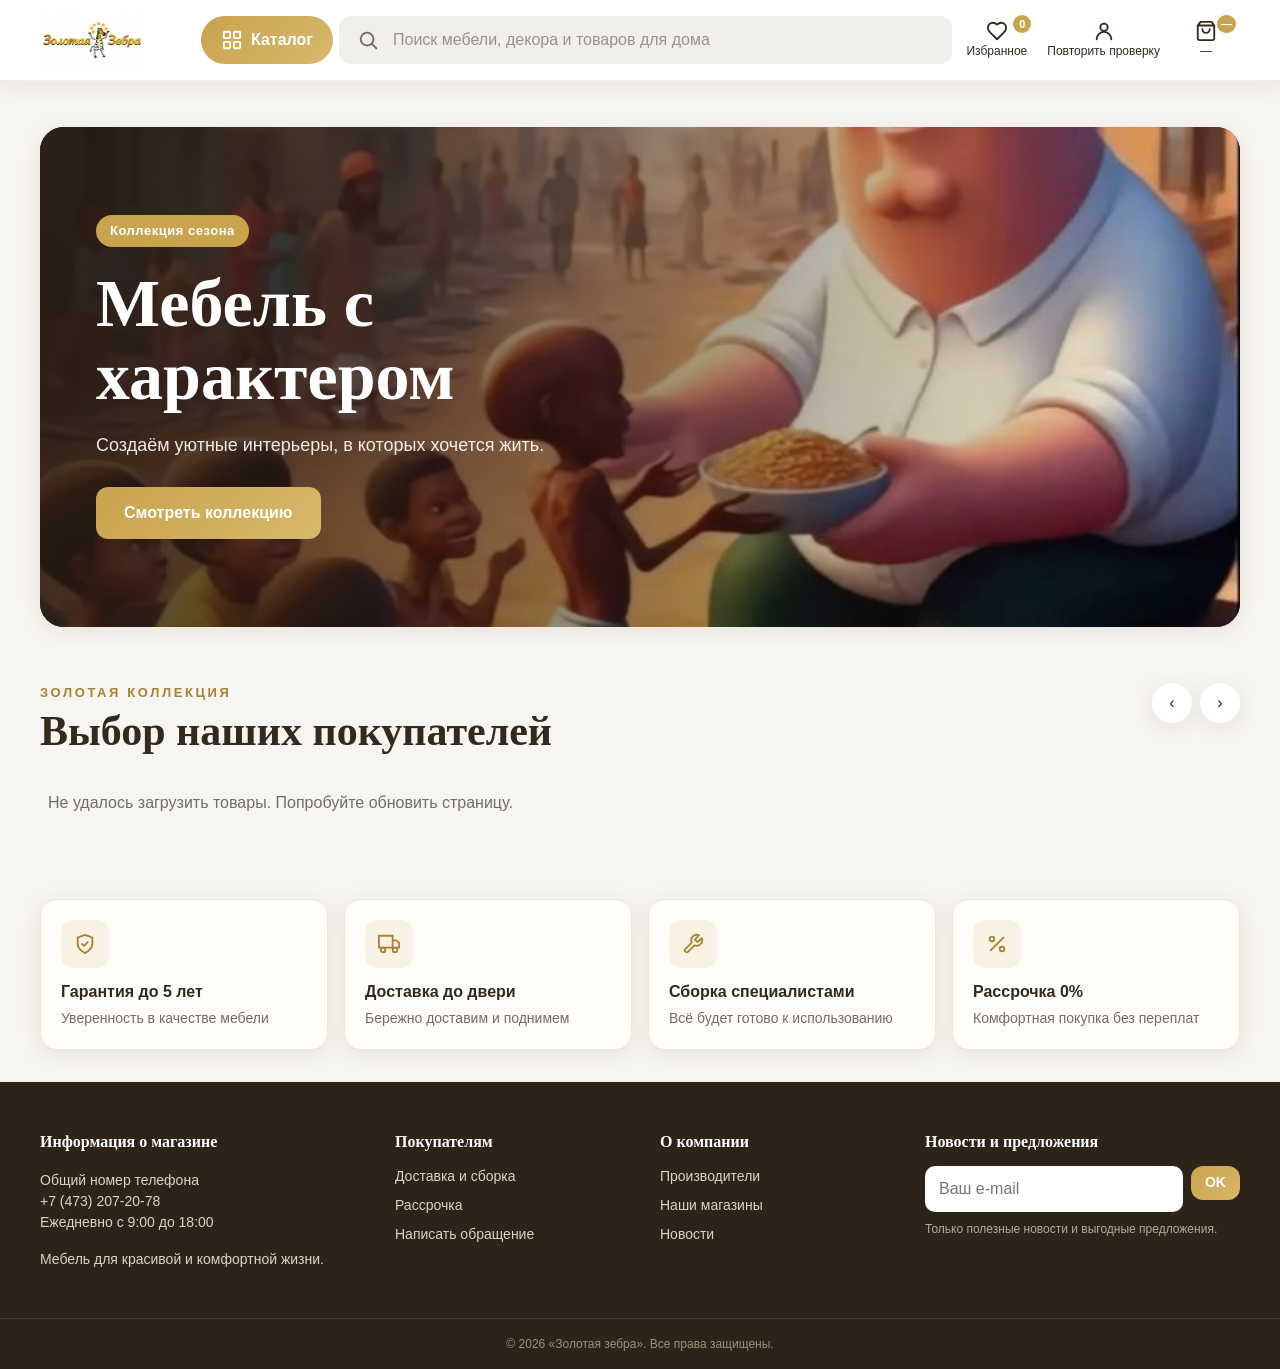
<file: interface/index.html>
<!DOCTYPE html>
<html lang="ru">
  <head>
    <meta charset="UTF-8">
    <meta name="viewport" content="width=device-width, initial-scale=1.0">
    <title>Золотая зебра — мебель для красивой жизни</title>
    <link rel="stylesheet" href="./style.css">
  </head>
  <body>
    <svg hidden aria-hidden="true">
      <symbol id="grid" viewBox="0 0 24 24">
        <rect x="3" y="3" width="7" height="7" rx="1" />
        <rect x="14" y="3" width="7" height="7" rx="1" />
        <rect x="3" y="14" width="7" height="7" rx="1" />
        <rect x="14" y="14" width="7" height="7" rx="1" />
      </symbol>
      <symbol id="search" viewBox="0 0 24 24">
        <circle cx="11" cy="11" r="7" />
        <path d="m21 21-4.3-4.3" />
      </symbol>
      <symbol id="x" viewBox="0 0 24 24">
        <path d="M18 6 6 18M6 6l12 12" />
      </symbol>
      <symbol id="heart" viewBox="0 0 24 24">
        <path d="M19 14c1.5-1.5 3-3.2 3-5.5A5.5 5.5 0 0 0 16.5 3c-1.8 0-3 .5-4.5 2-1.5-1.5-2.7-2-4.5-2A5.5 5.5 0 0 0 2 8.5c0 2.3 1.5 4 3 5.5l7 7Z" />
      </symbol>
      <symbol id="user" viewBox="0 0 24 24">
        <circle cx="12" cy="8" r="4" />
        <path d="M4 21a8 8 0 0 1 16 0" />
      </symbol>
      <symbol id="bag" viewBox="0 0 24 24">
        <path d="M6 2 3 6v14a2 2 0 0 0 2 2h14a2 2 0 0 0 2-2V6l-3-4zM3 6h18" />
        <path d="M16 10a4 4 0 0 1-8 0" />
      </symbol>
      <symbol id="star" viewBox="0 0 24 24">
        <path d="m12 2 3.1 6.3 6.9 1-5 4.9 1.2 6.8L12 17.8 5.8 21l1.2-6.8-5-4.9 6.9-1z" />
      </symbol>
      <symbol id="chev" viewBox="0 0 24 24">
        <path d="m9 18 6-6-6-6" />
      </symbol>
      <symbol id="shield" viewBox="0 0 24 24">
        <path d="M12 22s8-4 8-10V5l-8-3-8 3v7c0 6 8 10 8 10z" />
        <path d="m9 12 2 2 4-4" />
      </symbol>
      <symbol id="truck" viewBox="0 0 24 24">
        <path d="M1 3h15v13H1zM16 8h4l3 3v5h-7z" />
        <circle cx="5.5" cy="18.5" r="2.5" />
        <circle cx="18.5" cy="18.5" r="2.5" />
      </symbol>
      <symbol id="wrench" viewBox="0 0 24 24">
        <path d="M14.7 6.3a1 1 0 0 0 0 1.4l1.6 1.6a1 1 0 0 0 1.4 0l3.8-3.8a6 6 0 0 1-7.9 7.9l-6.9 6.9a2.1 2.1 0 0 1-3-3l6.9-6.9a6 6 0 0 1 7.9-7.9z" />
      </symbol>
      <symbol id="percent" viewBox="0 0 24 24">
        <path d="m19 5-14 14" />
        <circle cx="6.5" cy="6.5" r="2.5" />
        <circle cx="17.5" cy="17.5" r="2.5" />
      </symbol>
      <symbol id="home" viewBox="0 0 24 24">
        <path d="m3 9 9-7 9 7v11a2 2 0 0 1-2 2H5a2 2 0 0 1-2-2z" />
      </symbol>
    </svg>

    <header class="site-header">
      <div class="container">
   <div class="header-main">
  <a
    class="brand"
    href="#top"
    aria-label="Золотая зебра — главная"
  >
    <img
      class="brand-logo-full"
      src="../images/logo.png"
      alt="Золотая зебра"
    >
  </a>

  <div class="catalog">
    <button
      class="catalog-button"
      id="catalog-button"
      type="button"
      aria-expanded="false"
      aria-controls="catalog-panel"
    >
      <svg aria-hidden="true">
        <use href="#grid" data-catalog-icon></use>
      </svg>

      Каталог
    </button>
  </div>

  <form
    class="search-form desktop-search"
    id="desktop-search"
  >
    <button class="search-submit" type="submit" aria-label="Искать товары">
      <svg aria-hidden="true">
        <use href="#search"></use>
      </svg>
    </button>

    <input
      id="desktop-query"
      type="search"
      placeholder="Поиск мебели, декора и товаров для дома"
      role="combobox"
      aria-autocomplete="list"
      aria-controls="search-suggestions"
      aria-expanded="false"
    >
    <div class="search-suggestions" id="search-suggestions" role="listbox" aria-label="Подходящие товары" hidden></div>
  </form>

  <nav class="account-nav desktop-account">
    <a class="account-link" href="./favorites.html">
      <svg>
        <use href="#heart"></use>
      </svg>

      <span class="badge" id="favBadge">0</span>
      <span>Избранное</span>
    </a>

 <a
  class="account-link"
  href="#"
  id="login-button"
  aria-disabled="true"
>
  <svg>
    <use href="#user"></use>
  </svg>

  <span id="login-button-text">
    Проверяем вход…
  </span>
</a>

   <a
  class="account-link"
  href="./cart.html"
  aria-label="Корзина"
>
  <svg>
    <use href="#bag"></use>
  </svg>

  <span
    class="badge"
    id="cartBadge"
  >
    0
  </span>

  <span id="cartSum">
    0 ₽
  </span>
</a>
  </nav>
</div>
</div>
</header>
<section
  class="catalog-fullscreen hidden"
  id="catalog-panel"
  aria-label="Полный каталог мебели"
  aria-hidden="true"
>
  <div class="catalog-fullscreen-inner">
    <div class="catalog-fullscreen-header">
      <div>
        <p class="catalog-label">
          Золотая зебра
        </p>

        <h2>
          Каталог мебели
        </h2>
      </div>

      <button
        class="catalog-close"
        id="catalog-close"
        type="button"
        aria-label="Закрыть каталог"
      >
        ×
      </button>
    </div>

    <div class="catalog-fullscreen-body">
      <aside class="catalog-sidebar" id="catalog-sidebar" aria-label="Категории каталога" aria-busy="true">
        <p class="products-status">Загружаем категории...</p>
      </aside>

      <section class="catalog-fullscreen-content">
        <div class="catalog-content-heading">
          <div>
            <span class="catalog-content-label">Товары каталога</span>

            <h3 id="catalog-category-title">
              Выбирайте мебель для дома
            </h3>
          </div>

          <a
            href="#hits"
            class="catalog-all-link"
            id="catalog-all-link"
          >
            Смотреть всё
            <span>→</span>
          </a>
        </div>

        <div
          class="catalog-products"
          id="catalog-products"
          aria-live="polite"
          aria-busy="true"
        ><p class="products-status">Загружаем товары...</p></div>
        <p class="catalog-empty hidden" id="catalog-empty">
          В выбранной категории пока нет товаров.
        </p>
      </section>
    </div>
  </div>
</section>

    <nav class="mobile-nav">
      <a href="#top" aria-current="page">
    <svg><use href="#home"></use></svg>
    <span>Главная</span>
  </a>
      <button type="button" class="mobile-nav-btn" id="mobile-catalog-button" aria-expanded="false" aria-controls="catalog-panel" aria-label="Открыть каталог">
    <svg><use href="#grid"></use></svg>
    <span>Каталог</span>
  </button>
  <a href="./favorites.html">
    <svg><use href="#heart"></use></svg>
    <span>Избранное</span>
  </a>
      <a href="./cart.html">
        <svg><use href="#bag"></use></svg>
        <span>Корзина</span>
  </a>
      <a href="./index.html?auth=login">
        <svg><use href="#user"></use></svg>
        <span>Войти</span>
      </a>
    </nav>

    <main id="top">
      <div class="container">
        <section class="hero">
          <img class="hero-image" src="../images/hero.png" alt="Современный интерьер">
          <div class="hero-overlay"></div>
          <div class="hero-content">
            <span class="eyebrow">Коллекция сезона</span>
            <h1>Мебель с характером</h1>
            <p class="hero-text">Создаём уютные интерьеры, в которых хочется жить.</p>
            <a class="hero-button" href="#cats">Смотреть коллекцию</a>
          </div>
        </section>
        <section class="section" id="hits">
          <div class="products-heading">
            <div>
              <div class="eyebrow">Золотая коллекция</div>
              <h2>Выбор наших покупателей</h2>
            </div>
            <div class="slider-buttons">
              <button class="round-button" id="prev" type="button">‹</button>
              <button class="round-button" id="next" type="button">›</button>
            </div>
          </div>
          <div class="products" id="carousel" aria-live="polite" aria-busy="true"></div>
        </section>

        <section class="section benefits">
          <article class="benefit">
            <div class="benefit-icon">
              <svg><use href="#shield"></use></svg>
            </div>
            <h3>Гарантия до 5 лет</h3>
            <p>Уверенность в качестве мебели</p>
          </article>
          <article class="benefit">
            <div class="benefit-icon">
              <svg><use href="#truck"></use></svg>
            </div>
            <h3>Доставка до двери</h3>
            <p>Бережно доставим и поднимем</p>
          </article>
          <article class="benefit">
            <div class="benefit-icon">
              <svg><use href="#wrench"></use></svg>
            </div>
            <h3>Сборка специалистами</h3>
            <p>Всё будет готово к использованию</p>
          </article>
          <article class="benefit">
            <div class="benefit-icon">
              <svg><use href="#percent"></use></svg>
            </div>
            <h3>Рассрочка 0%</h3>
            <p>Комфортная покупка без переплат</p>
          </article>
        </section>
      </div>
    </main>

    <footer class="site-footer" id="footer">
      <div class="container footer-grid">
        <section>
          <h3 class = "footer-title">Информация о магазине</h3>
         <p class="footer-text">
          Общий номер телефона <br>
      +7 (473) 207-20-78<br>
      Ежедневно с 9:00 до 18:00<br>
       <a href="mailto:info@zolotaya-zebra.example"></a>
              </p>
          <p class="footer-text">Мебель для красивой и комфортной жизни.</p>
         
         
        </section>

        <section>
          
          <h3 class="footer-title">Покупателям</h3>
          <ul class="footer-list">
            <li><a href="#">Доставка и сборка</a></li>
            <li><a href="#">Рассрочка</a></li>
            <li><a href="#contact-form" id="open-contact">Написать обращение</a></li>
          </ul>
        </section>

        <section>
          <h3 class="footer-title">О компании</h3> 
          <ul class="footer-list">
            <li><a href="./manufacturers.html">Производители</a></li>
            <li><a href="./stores.html">Наши магазины</a></li>
         
            <li><a href="#">Новости</a></li>
          </ul>
        </section>

        <section>
          <h3 class="footer-title">Новости и предложения</h3>
          
          <form class="subscribe" id="subForm">
            <input type="email" required placeholder="Ваш e-mail">
            <button class="search-button" type="submit">OK</button>
          </form>
          <p class="subscribe-message" id="subMsg">Только полезные новости и выгодные предложения.</p>
        </section>
      </div>
      

      <div class="copyright">© 2026 «Золотая зебра». Все права защищены.</div>
    </footer>
      <!-- Модальное окно авторизации -->
<!-- Модальное окно авторизации и регистрации -->
<div class="auth-overlay hidden" id="auth-overlay" aria-hidden="true">
  <div class="auth-modal" role="dialog" aria-modal="true" aria-labelledby="auth-title">
    
    <div class="auth-modal-header">
      <h2 id="auth-title">Вход</h2>
      <button class="auth-close" id="auth-close" type="button" aria-label="Закрыть окно">
        <svg viewBox="0 0 24 24">
          <use href="#x"></use>
        </svg>
      </button>
    </div>

    <!-- ЭКРАН ВХОДА -->
    <div id="login-view">
      <form id="login-form">
        <input
          class="auth-input"
          id="login-username"
          name="name"
          type="text"
          placeholder="Логин"
          autocomplete="username"
          minlength="3"
          maxlength="32"
          required
        >
        <div class="auth-password-field">
          <input
            class="auth-input"
            id="login-password"
            name="password"
            type="password"
            placeholder="Пароль"
            autocomplete="current-password"
            required
          >
          <button
            class="auth-password-toggle"
            type="button"
            data-password-toggle
            aria-label="Показать пароль"
            aria-controls="login-password"
            aria-pressed="false"
          >
            <svg class="auth-password-eye-open" viewBox="0 0 24 24" aria-hidden="true">
              <path d="M2 12s3.6-7 10-7 10 7 10 7-3.6 7-10 7-10-7-10-7Z" />
              <circle cx="12" cy="12" r="3" />
            </svg>
            <svg class="auth-password-eye-closed" viewBox="0 0 24 24" aria-hidden="true">
              <path d="m3 3 18 18M10.6 5.1A10.8 10.8 0 0 1 12 5c6.4 0 10 7 10 7a15.7 15.7 0 0 1-3.2 4.1M6.2 6.2C3.5 8.1 2 12 2 12s3.6 7 10 7a10.7 10.7 0 0 0 4.1-.8" />
              <path d="M9.9 9.9a3 3 0 0 0 4.2 4.2" />
            </svg>
          </button>
        </div>
        <button class="auth-btn-primary" type="submit">
          Войти
        </button>
        <p class="auth-message" id="login-message" role="status" aria-live="polite"></p>
      </form>

      <div class="auth-toggle-row">
        Нет аккаунта?
        <button class="auth-link-action" id="open-register" type="button">
          Зарегистрироваться
        </button>
      </div>

      <p class="auth-legal">
        Входя в личный кабинет, вы принимаете
        <a href="#">пользовательское соглашение</a> и
        <a href="#">политику конфиденциальности</a>, даете
        <a href="#">согласие</a> на обработку ваших ПДн,
        <a href="#">включая их передачу</a>.
      </p>
    </div>

    <!-- ЭКРАН РЕГИСТРАЦИИ -->
    <div id="register-view" hidden>
      <form id="register-form" class="auth-fields-stack">
        <input
          class="auth-input"
          id="register-username"
          name="username"
          type="text"
          placeholder="Логин"
          autocomplete="username"
          minlength="3"
          maxlength="32"
          pattern="[A-Za-zА-Яа-яЁё0-9_.\-]{3,32}"
          title="Используйте от 3 до 32 букв, цифр, точек, дефисов или подчеркиваний."
          required
        >
        <input
          class="auth-input"
          id="register-email"
          name="email"
          type="email"
          placeholder="E-mail"
          autocomplete="email"
          maxlength="254"
          required
        >
        <div class="auth-password-field">
          <input
            class="auth-input"
            id="register-password"
            name="password"
            type="password"
            placeholder="Пароль"
            autocomplete="new-password"
            minlength="8"
            required
          >
          <button
            class="auth-password-toggle"
            type="button"
            data-password-toggle
            aria-label="Показать пароль"
            aria-controls="register-password"
            aria-pressed="false"
          >
            <svg class="auth-password-eye-open" viewBox="0 0 24 24" aria-hidden="true">
              <path d="M2 12s3.6-7 10-7 10 7 10 7-3.6 7-10 7-10-7-10-7Z" />
              <circle cx="12" cy="12" r="3" />
            </svg>
            <svg class="auth-password-eye-closed" viewBox="0 0 24 24" aria-hidden="true">
              <path d="m3 3 18 18M10.6 5.1A10.8 10.8 0 0 1 12 5c6.4 0 10 7 10 7a15.7 15.7 0 0 1-3.2 4.1M6.2 6.2C3.5 8.1 2 12 2 12s3.6 7 10 7a10.7 10.7 0 0 0 4.1-.8" />
              <path d="M9.9 9.9a3 3 0 0 0 4.2 4.2" />
            </svg>
          </button>
        </div>
        <div class="auth-password-field">
          <input
            class="auth-input"
            id="register-password-confirm"
            type="password"
            placeholder="Подтвердите пароль"
            autocomplete="new-password"
            required
          >
          <button
            class="auth-password-toggle"
            type="button"
            data-password-toggle
            aria-label="Показать пароль"
            aria-controls="register-password-confirm"
            aria-pressed="false"
          >
            <svg class="auth-password-eye-open" viewBox="0 0 24 24" aria-hidden="true">
              <path d="M2 12s3.6-7 10-7 10 7 10 7-3.6 7-10 7-10-7-10-7Z" />
              <circle cx="12" cy="12" r="3" />
            </svg>
            <svg class="auth-password-eye-closed" viewBox="0 0 24 24" aria-hidden="true">
              <path d="m3 3 18 18M10.6 5.1A10.8 10.8 0 0 1 12 5c6.4 0 10 7 10 7a15.7 15.7 0 0 1-3.2 4.1M6.2 6.2C3.5 8.1 2 12 2 12s3.6 7 10 7a10.7 10.7 0 0 0 4.1-.8" />
              <path d="M9.9 9.9a3 3 0 0 0 4.2 4.2" />
            </svg>
          </button>
        </div>
        <button class="auth-btn-primary" type="submit">
          Зарегистрироваться
        </button>
        <p class="auth-message" id="register-message" role="status" aria-live="polite"></p>
      </form>

      <div class="auth-toggle-row">
        Уже есть аккаунт?
        <button class="auth-link-action" id="open-login" type="button">
          Войти
        </button>
      </div>

      <p class="auth-legal">
        Регистрируясь, вы принимаете
        <a href="#">пользовательское соглашение</a> и
        <a href="#">политику конфиденциальности</a>, даете
        <a href="#">согласие</a> на обработку ваших ПДн.
      </p>
    </div>

  </div>
</div>

<div class="contact-overlay hidden" id="contact-overlay" aria-hidden="true">
  <section
    class="contact-modal"
    role="dialog"
    aria-modal="true"
    aria-labelledby="contact-title"
    aria-describedby="contact-description"
  >
    <div class="contact-modal-header">
      <div>
        <p class="contact-eyebrow">Мы на связи</p>
        <h2 id="contact-title">Написать обращение</h2>
      </div>
      <button class="auth-close" id="contact-close" type="button" aria-label="Закрыть окно">
        <svg viewBox="0 0 24 24">
          <use href="#x"></use>
        </svg>
      </button>
    </div>

    <p class="contact-description" id="contact-description">
      Расскажите, чем мы можем помочь, и оставьте контакты для обратной связи.
    </p>

    <form class="contact-form" id="contact-form">
      <label class="contact-field">
        <span>Ваше имя</span>
        <input id="contact-name" name="name" type="text" autocomplete="name" placeholder="Как к вам обращаться" required>
      </label>

      <div class="contact-fields-row">
        <label class="contact-field">
          <span>Телефон</span>
          <input name="phone" type="tel" autocomplete="tel" placeholder="+7 999 123-45-67" required>
        </label>
        <label class="contact-field">
          <span>E-mail</span>
          <input name="email" type="email" autocomplete="email" placeholder="name@example.com">
        </label>
      </div>

      <label class="contact-field">
        <span>Тема обращения</span>
        <select name="subject" required>
          <option value="" disabled selected>Выберите тему</option>
          <option value="order">Заказ и оплата</option>
          <option value="delivery">Доставка и сборка</option>
          <option value="product">Вопрос о товаре</option>
          <option value="other">Другое</option>
        </select>
      </label>

      <label class="contact-field">
        <span>Сообщение</span>
        <textarea name="message" rows="4" placeholder="Опишите ваш вопрос" required></textarea>
      </label>

      <p class="contact-submit-note" id="contact-submit-note" role="status" tabindex="-1">
        Чтобы получить ответ, позвоните нам:
        <a href="tel:+74732072078">+7 (473) 207-20-78</a>.
      </p>
      <button class="contact-submit" type="submit">Отправить обращение</button>
    </form>
  </section>
</div>
    <script src="./api.js"></script>
    <script type="module" src="./script.js"></script>
  </body>
</html>
</file>
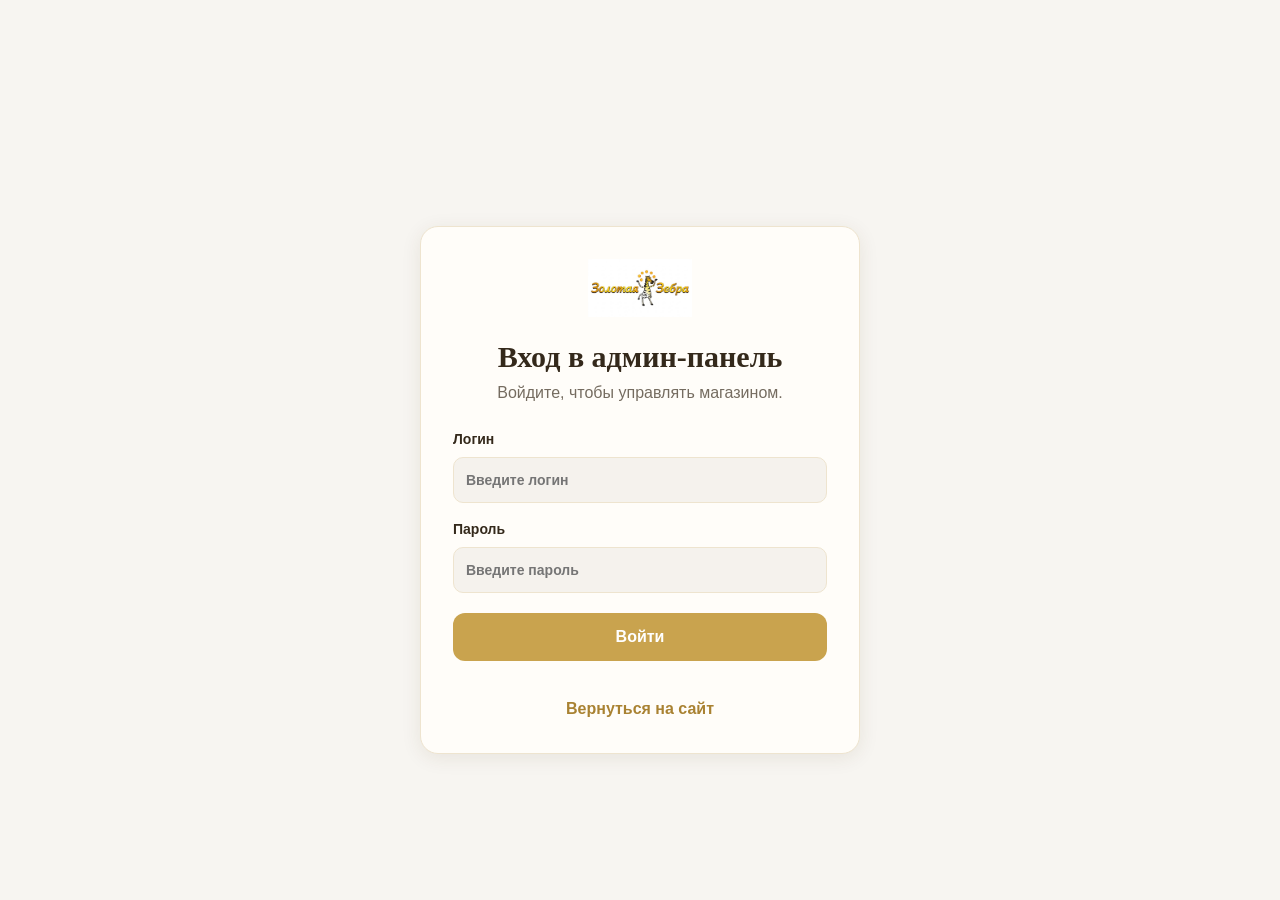
<file: interface/admin-login.html>
<!DOCTYPE html>
<html lang="ru">
<head>
  <meta charset="UTF-8">
  <meta name="viewport" content="width=device-width, initial-scale=1.0">
  <title>Вход в админ-панель — Золотая зебра</title>
  <link rel="stylesheet" href="./style.css">
  <style>
    .admin-login-page {
      display: grid;
      flex: 1;
      place-items: center;
      padding: 40px 16px;
    }

    .admin-login-card {
      width: min(100%, 440px);
      padding: 32px;
      background: var(--surface);
      border: 1px solid var(--border);
      border-radius: 18px;
      box-shadow: var(--shadow);
    }

    .admin-login-brand {
      display: flex;
      justify-content: center;
      margin-bottom: 24px;
    }

    .admin-login-brand img {
      width: 155px;
      height: 58px;
      object-fit: contain;
    }

    .admin-login-card h1 {
      margin: 0;
      font-size: 30px;
      text-align: center;
    }

    .admin-login-description {
      margin: 8px 0 24px;
      color: var(--muted);
      text-align: center;
    }

    .admin-login-form {
      display: grid;
      gap: 16px;
    }

    .admin-login-field {
      display: grid;
      gap: 7px;
      font-size: 14px;
      font-weight: 700;
    }

    .admin-login-field input {
      width: 100%;
      min-height: 46px;
      padding: 10px 12px;
      color: var(--ink);
      background: #f5f2ed;
      border: 1px solid var(--border);
      border-radius: 10px;
      outline: none;
    }

    .admin-login-field input:focus {
      border-color: var(--gold);
      box-shadow: 0 0 0 3px var(--gold-soft);
    }

    .admin-login-submit {
      min-height: 48px;
      margin-top: 4px;
      color: var(--white);
      background: var(--gold);
      border: 0;
      border-radius: 12px;
      font-weight: 700;
      cursor: pointer;
    }

    .admin-login-submit:disabled {
      cursor: wait;
      opacity: 0.7;
    }

    .admin-login-message {
      margin: 0;
      color: #a12622;
      font-size: 14px;
      text-align: center;
    }

    .admin-login-notice {
      margin: 0;
      color: var(--muted);
      font-size: 13px;
      text-align: center;
    }

    .admin-login-back {
      display: block;
      margin-top: 20px;
      color: var(--gold-dark);
      font-weight: 700;
      text-align: center;
    }

    @media (max-width: 480px) {
      .admin-login-card {
        padding: 24px 18px;
      }
    }
  </style>
</head>
<body>
  <main class="admin-login-page">
    <section class="admin-login-card" aria-labelledby="admin-login-title">
      <a class="admin-login-brand" href="./index.html" aria-label="Золотая зебра — главная">
        <img src="../images/logo.png" alt="Золотая зебра">
      </a>
      <h1 id="admin-login-title">Вход в админ-панель</h1>
      <p class="admin-login-description">Войдите, чтобы управлять магазином.</p>

      <form id="adminlogform" class="admin-login-form">
        <label class="admin-login-field" for="admin-username">
          Логин
          <input
            id="admin-username"
            name="username"
            type="text"
            autocomplete="username"
            placeholder="Введите логин"
          >
        </label>
        <label class="admin-login-field" for="admin-password">
          Пароль
          <input
            id="admin-password"
            name="password"
            type="password"
            autocomplete="current-password"
            placeholder="Введите пароль"
          >
        </label>
        <button class="admin-login-submit" type="submit">Войти</button>
        <p id="admin-login-message" class="admin-login-message" role="alert" aria-live="polite"></p>
      </form>

      <a class="admin-login-back" href="./index.html">Вернуться на сайт</a>
    </section>
  </main>
</body>
<script src="./api.js"></script>
<script src="../logic/admin_login.js"></script>
</html>
</file>
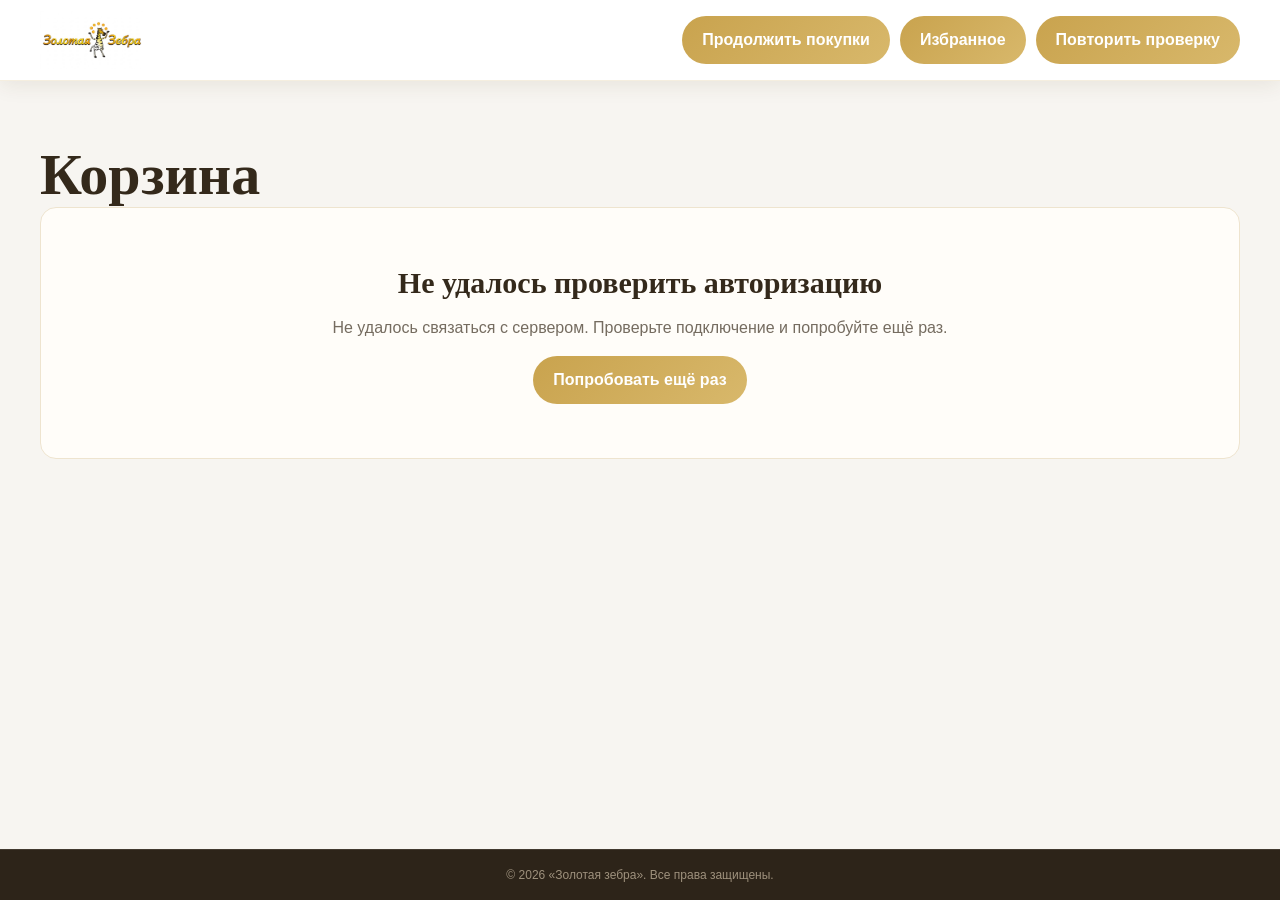
<file: interface/cart.html>
<!DOCTYPE html>
<html lang="ru">
<head>
  <meta charset="UTF-8">
  <meta name="viewport" content="width=device-width, initial-scale=1.0">

  <title>Корзина — Золотая зебра</title>

  <link rel="stylesheet" href="./style.css">

  <style>
    .cart-header {
      display: flex !important;
      justify-content: space-between;
    }

    .cart-header .brand {
      order: 0;
    }

    .cart-header-actions {
      order: 1;
      display: flex;
      align-items: center;
      gap: 10px;
      margin-left: auto;
    }

    .cart-page {
      padding: 42px 0 70px;
    }

    .cart-page h1 {
      margin: 0;
      font-size: clamp(36px, 5vw, 58px);
    }

    .cart-layout {
      display: grid;
      grid-template-columns: minmax(0, 1fr) 360px;
      gap: 24px;
      margin-top: 28px;
    }

    .cart-items {
      display: grid;
      gap: 14px;
    }

    .cart-item {
      display: grid;
      grid-template-columns: 120px minmax(0, 1fr) auto;
      gap: 18px;
      align-items: center;
      padding: 16px;
      background: var(--surface);
      border: 1px solid var(--border);
      border-radius: 16px;
      box-shadow: var(--shadow);
    }

    .cart-item-image {
      width: 120px;
      height: 100px;
      overflow: hidden;
      border-radius: 12px;
      background: #eee;
    }

    .cart-item-image img {
      width: 100%;
      height: 100%;
      object-fit: cover;
    }

    .cart-item-title {
      margin: 0;
      font-family: var(--sans);
      font-size: 17px;
    }

    .cart-item-price {
      margin-top: 6px;
      color: var(--gold-dark);
      font-size: 18px;
      font-weight: 800;
    }

    .cart-item-actions {
      display: flex;
      align-items: center;
    }

    .cart-quantity {
      display: flex;
      align-items: center;
      gap: 4px;
      overflow: hidden;
      padding: 4px;
      background: var(--gold-soft);
      border: 1px solid var(--border);
      border-radius: 12px;
    }

    .cart-quantity button {
      width: 34px;
      height: 34px;
      display: grid;
      place-items: center;
      color: var(--gold-dark);
      background: var(--surface);
      border: 1px solid var(--border);
      border-radius: 9px;
      font-size: 20px;
      font-weight: 600;
      transition:
        color .2s,
        background .2s,
        border-color .2s,
        transform .2s;
    }

    .cart-quantity button:hover {
      color: var(--ink);
      background: var(--gold-light);
      border-color: var(--gold);
      transform: translateY(-1px);
    }

    .cart-quantity span {
      min-width: 32px;
      color: var(--ink);
      text-align: center;
      font-weight: 700;
    }

    .cart-undo {
      display: flex;
      align-items: center;
      justify-content: space-between;
      gap: 16px;
      margin-top: 16px;
      padding: 14px 18px;
      color: var(--ink);
      background: var(--gold-soft);
      border: 1px solid var(--border);
      border-radius: 12px;
    }

    .cart-undo button {
      padding: 7px 12px;
      color: var(--gold-dark);
      background: var(--surface);
      border: 1px solid var(--border);
      border-radius: 9px;
      font-weight: 700;
    }

    .cart-undo button:hover {
      color: var(--ink);
      background: var(--gold-light);
      border-color: var(--gold);
    }

    .cart-summary {
      height: max-content;
      padding: 24px;
      background: var(--surface);
      border: 1px solid var(--border);
      border-radius: 16px;
      box-shadow: var(--shadow);
    }

    .cart-summary h2 {
      font-size: 28px;
    }

    .summary-row {
      display: flex;
      justify-content: space-between;
      gap: 12px;
      margin-top: 14px;
      color: var(--muted);
    }

    .summary-total {
      display: flex;
      justify-content: space-between;
      margin-top: 20px;
      padding-top: 16px;
      border-top: 1px solid var(--border);
      font-size: 22px;
      font-weight: 800;
    }

    .checkout-button {
      width: 100%;
      margin-top: 20px;
      padding: 14px;
      color: #fff;
      background: var(--gold);
      border: 0;
      border-radius: 12px;
      font-weight: 700;
      cursor: pointer;
    }

    .checkout-button:hover {
      background: var(--gold-dark);
    }

    .empty-cart {
      padding: 54px 24px;
      background: var(--surface);
      border: 1px solid var(--border);
      border-radius: 16px;
      text-align: center;
    }

    .empty-cart h2 {
      font-size: 30px;
    }

    .empty-cart p {
      color: var(--muted);
    }

    .empty-cart a {
      display: inline-flex;
      margin-top: 18px;
    }

    @media (max-width: 800px) {
      .cart-layout {
        grid-template-columns: 1fr;
      }

      .cart-summary {
        order: -1;
      }
    }

    @media (max-width: 560px) {
      .cart-item {
        grid-template-columns: 80px minmax(0, 1fr);
        gap: 12px;
      }

      .cart-item-image {
        width: 80px;
        height: 80px;
      }

      .cart-item-actions {
        grid-column: 1 / -1;
        justify-content: flex-end;
      }

      .cart-item-title {
        font-size: 15px;
      }
    }

    @media (max-width: 650px) {
      .cart-header .brand-logo-full {
        width: 100px !important;
        max-height: 42px;
      }

      .cart-header-actions {
        gap: 6px;
      }

      .cart-header-actions .catalog-button {
        height: 40px;
        padding: 0 7px;
        font-size: 11px;
      }
    }

    @media (max-width: 360px) {
      .cart-header .brand-logo-full {
        width: 80px !important;
      }

      .cart-header-actions .catalog-button {
        padding: 0 5px;
        font-size: 10px;
      }
    }
  </style>
</head>

<body>
  <svg hidden aria-hidden="true">
    <symbol id="home" viewBox="0 0 24 24">
      <path d="m3 9 9-7 9 7v11a2 2 0 0 1-2 2H5a2 2 0 0 1-2-2z" />
    </symbol>
    <symbol id="grid" viewBox="0 0 24 24">
      <rect x="3" y="3" width="7" height="7" rx="1" />
      <rect x="14" y="3" width="7" height="7" rx="1" />
      <rect x="3" y="14" width="7" height="7" rx="1" />
      <rect x="14" y="14" width="7" height="7" rx="1" />
    </symbol>
    <symbol id="heart" viewBox="0 0 24 24">
      <path d="M19 14c1.5-1.5 3-3.2 3-5.5A5.5 5.5 0 0 0 16.5 3c-1.8 0-3 .5-4.5 2-1.5-1.5-2.7-2-4.5-2A5.5 5.5 0 0 0 2 8.5c0 2.3 1.5 4 3 5.5l7 7Z" />
    </symbol>
    <symbol id="bag" viewBox="0 0 24 24">
      <path d="M6 2 3 6v14a2 2 0 0 0 2 2h14a2 2 0 0 0 2-2V6l-3-4zM3 6h18" />
      <path d="M16 10a4 4 0 0 1-8 0" />
    </symbol>
    <symbol id="user" viewBox="0 0 24 24">
      <circle cx="12" cy="8" r="4" />
      <path d="M4 21a8 8 0 0 1 16 0" />
    </symbol>
  </svg>

  <header class="site-header">
    <div class="container">
      <div class="header-main cart-header">
        <a class="brand" href="./index.html" aria-label="Золотая зебра — главная">
          <img
            class="brand-logo-full"
            src="../images/logo.png"
            alt="Золотая зебра"
          >
        </a>

        <div class="cart-header-actions">
          <a class="catalog-button" href="./index.html#hits">
            Продолжить покупки
          </a>
          <a class="catalog-button" href="./favorites.html">
            Избранное
          </a>
          <a class="catalog-button" id="cart-auth-link" href="./index.html?auth=login" aria-disabled="true">
            Проверяем вход…
          </a>
        </div>
      </div>
    </div>
  </header>

  <nav class="mobile-nav" aria-label="Основная навигация">
    <a href="./index.html#top"><svg aria-hidden="true"><use href="#home"></use></svg><span>Главная</span></a>
    <a href="./index.html#hits"><svg aria-hidden="true"><use href="#grid"></use></svg><span>Каталог</span></a>
    <a href="./favorites.html"><svg aria-hidden="true"><use href="#heart"></use></svg><span>Избранное</span></a>
    <a href="./cart.html" aria-current="page"><svg aria-hidden="true"><use href="#bag"></use></svg><span>Корзина</span></a>
    <a href="./index.html?auth=login"><svg aria-hidden="true"><use href="#user"></use></svg><span>Войти</span></a>
  </nav>

  <main class="cart-page">
    <div class="container">
      <h1>Корзина</h1>

      <div id="cart-page-content" aria-live="polite" aria-busy="true">
        <p class="products-status">Проверяем авторизацию...</p>
      </div>
    </div>
  </main>
 <div id="footer-container"></div>
  <script src="./api.js"></script>
  <script src="./cart.js"></script>
  <footer class="site-footer">
    <div class="copyright">© 2026 «Золотая зебра». Все права защищены.</div>
  </footer>
</body>
</html>
</file>
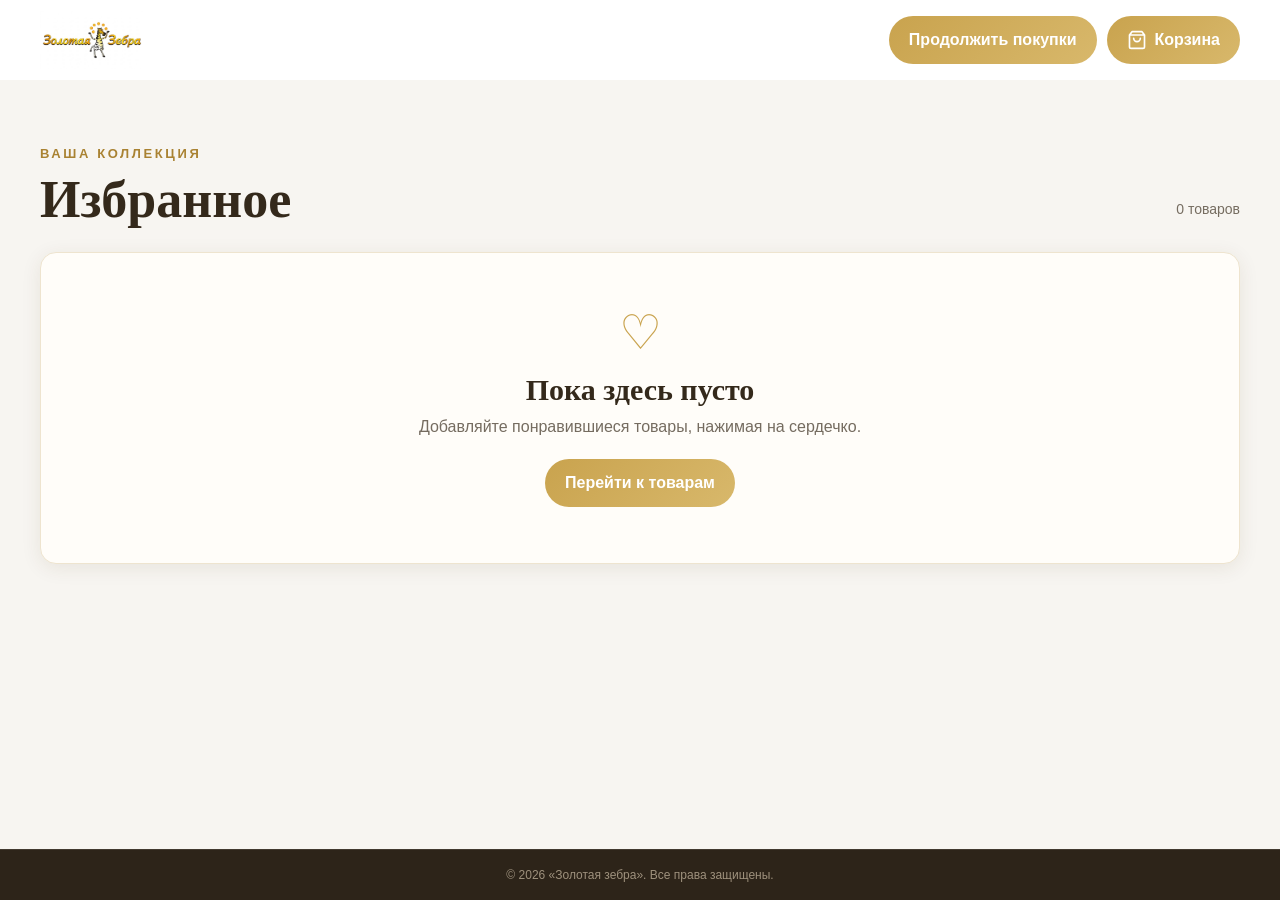
<file: interface/favorites.html>
<!DOCTYPE html>
<html lang="ru">
<head>
  <meta charset="UTF-8">
  <meta name="viewport" content="width=device-width, initial-scale=1.0">
  <title>Избранное — Золотая зебра</title>
  <link rel="stylesheet" href="./style.css">
</head>
<body>
  <svg hidden aria-hidden="true">
    <symbol id="heart" viewBox="0 0 24 24">
      <path d="M19 14c1.5-1.5 3-3.2 3-5.5A5.5 5.5 0 0 0 16.5 3c-1.8 0-3 .5-4.5 2-1.5-1.5-2.7-2-4.5-2A5.5 5.5 0 0 0 2 8.5c0 2.3 1.5 4 3 5.5l7 7Z" />
    </symbol>
    <symbol id="star" viewBox="0 0 24 24">
      <path d="m12 2 3.1 6.3 6.9 1-5 4.9 1.2 6.8L12 17.8 5.8 21l1.2-6.8-5-4.9 6.9-1z" />
    </symbol>
    <symbol id="bag" viewBox="0 0 24 24">
      <path d="M6 2 3 6v14a2 2 0 0 0 2 2h14a2 2 0 0 0 2-2V6l-3-4zM3 6h18" />
      <path d="M16 10a4 4 0 0 1-8 0" />
    </symbol>
    <symbol id="home" viewBox="0 0 24 24">
      <path d="m3 9 9-7 9 7v11a2 2 0 0 1-2 2H5a2 2 0 0 1-2-2z" />
    </symbol>
    <symbol id="grid" viewBox="0 0 24 24">
      <rect x="3" y="3" width="7" height="7" rx="1" />
      <rect x="14" y="3" width="7" height="7" rx="1" />
      <rect x="3" y="14" width="7" height="7" rx="1" />
      <rect x="14" y="14" width="7" height="7" rx="1" />
    </symbol>
    <symbol id="user" viewBox="0 0 24 24">
      <circle cx="12" cy="8" r="4" />
      <path d="M4 21a8 8 0 0 1 16 0" />
    </symbol>
  </svg>

  <header class="site-header favorites-site-header">
    <div class="container">
      <div class="header-main favorites-header">
        <a class="brand" href="./index.html" aria-label="Золотая зебра — главная">
          <img
            class="brand-logo-full"
            src="../images/logo.png"
            alt="Золотая зебра"
          >
        </a>
        <div class="favorites-header-actions">
          <a class="catalog-button" href="./index.html#hits">
            Продолжить покупки
          </a>
          <a class="catalog-button favorites-cart-button" href="./cart.html">
            <svg aria-hidden="true">
              <use href="#bag"></use>
            </svg>
            Корзина
          </a>
        </div>
      </div>
    </div>
  </header>

  <nav class="mobile-nav" aria-label="Основная навигация">
    <a href="./index.html#top"><svg aria-hidden="true"><use href="#home"></use></svg><span>Главная</span></a>
    <a href="./index.html#hits"><svg aria-hidden="true"><use href="#grid"></use></svg><span>Каталог</span></a>
    <a href="./favorites.html" aria-current="page"><svg aria-hidden="true"><use href="#heart"></use></svg><span>Избранное</span></a>
    <a href="./cart.html"><svg aria-hidden="true"><use href="#bag"></use></svg><span>Корзина</span></a>
    <a href="./index.html?auth=login"><svg aria-hidden="true"><use href="#user"></use></svg><span>Войти</span></a>
  </nav>

  <main class="favorites-page">
    <div class="container">
      <div class="favorites-heading">
        <div>
          <span class="eyebrow">Ваша коллекция</span>
          <h1>Избранное</h1>
        </div>
        <span class="favorites-count" id="favorite-count">0 товаров</span>
      </div>

      <div class="favorites-grid" id="favorites-grid"></div>

      <section class="favorites-empty" id="favorites-empty" hidden>
        <div class="favorites-empty-icon" aria-hidden="true">♡</div>
        <h2>Пока здесь пусто</h2>
        <p>Добавляйте понравившиеся товары, нажимая на сердечко.</p>
        <a class="catalog-button" href="./index.html#hits">
          Перейти к товарам
        </a>
      </section>
    </div>
  </main>

  <footer class="site-footer">
    <div class="copyright">© 2026 «Золотая зебра». Все права защищены.</div>
  </footer>

  <script src="./api.js"></script>
  <script src="./script.js"></script>
</body>
</html>
</file>
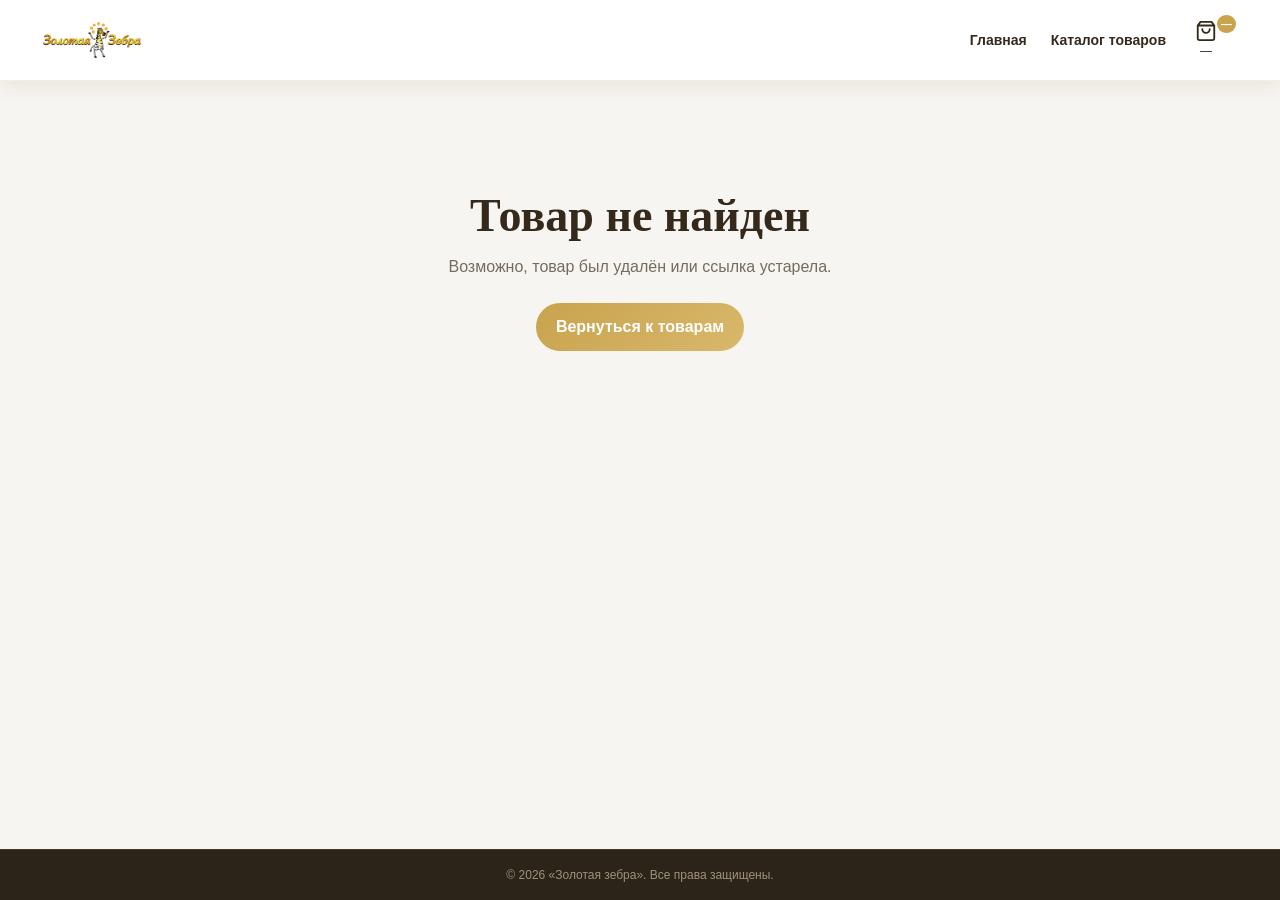
<file: interface/product.html>
<!DOCTYPE html>
<html lang="ru">
<head>
  <meta charset="UTF-8">
  <meta name="viewport" content="width=device-width, initial-scale=1.0">
  <meta name="description" content="Информация о товаре магазина «Золотая зебра».">
  <title>Товар — Золотая зебра</title>
  <link rel="stylesheet" href="./style.css">
</head>
<body>
  <svg hidden aria-hidden="true">
    <symbol id="heart" viewBox="0 0 24 24">
      <path d="M19 14c1.5-1.5 3-3.2 3-5.5A5.5 5.5 0 0 0 16.5 3c-1.8 0-3 .5-4.5 2-1.5-1.5-2.7-2-4.5-2A5.5 5.5 0 0 0 2 8.5c0 2.3 1.5 4 3 5.5l7 7Z" />
    </symbol>
    <symbol id="bag" viewBox="0 0 24 24">
      <path d="M6 2 3 6v14a2 2 0 0 0 2 2h14a2 2 0 0 0 2-2V6l-3-4zM3 6h18" />
      <path d="M16 10a4 4 0 0 1-8 0" />
    </symbol>
    <symbol id="home" viewBox="0 0 24 24">
      <path d="m3 9 9-7 9 7v11a2 2 0 0 1-2 2H5a2 2 0 0 1-2-2z" />
    </symbol>
    <symbol id="grid" viewBox="0 0 24 24">
      <rect x="3" y="3" width="7" height="7" rx="1" />
      <rect x="14" y="3" width="7" height="7" rx="1" />
      <rect x="3" y="14" width="7" height="7" rx="1" />
      <rect x="14" y="14" width="7" height="7" rx="1" />
    </symbol>
    <symbol id="user" viewBox="0 0 24 24">
      <circle cx="12" cy="8" r="4" />
      <path d="M4 21a8 8 0 0 1 16 0" />
    </symbol>
  </svg>

  <header class="site-header">
    <div class="container">
      <div class="header-main product-page-header">
        <a class="brand" href="./index.html" aria-label="Золотая зебра — главная">
          <img class="brand-logo-full" src="../images/logo.png" alt="Золотая зебра">
        </a>
        <nav class="page-links" aria-label="Навигация">
          <a href="./index.html">Главная</a>
          <a href="./index.html#hits">Каталог товаров</a>
        </nav>
        <a class="account-link product-page-cart" href="./cart.html" aria-label="Корзина">
          <svg aria-hidden="true"><use href="#bag"></use></svg>
          <span class="badge" id="cartBadge">0</span>
          <span id="cartSum">0 ₽</span>
        </a>
      </div>
    </div>
  </header>

  <nav class="mobile-nav" aria-label="Основная навигация">
    <a href="./index.html#top"><svg aria-hidden="true"><use href="#home"></use></svg><span>Главная</span></a>
    <a href="./index.html#hits"><svg aria-hidden="true"><use href="#grid"></use></svg><span>Каталог</span></a>
    <a href="./favorites.html"><svg aria-hidden="true"><use href="#heart"></use></svg><span>Избранное</span></a>
    <a href="./cart.html"><svg aria-hidden="true"><use href="#bag"></use></svg><span>Корзина</span></a>
    <a href="./index.html?auth=login"><svg aria-hidden="true"><use href="#user"></use></svg><span>Войти</span></a>
  </nav>

  <main class="product-detail-page">
    <div class="container" id="product-detail" aria-live="polite" aria-busy="true">
      <p class="products-status">Загружаем товар...</p>
    </div>
  </main>

  <footer class="site-footer">
    <div class="copyright">© 2026 «Золотая зебра». Все права защищены.</div>
  </footer>

  <script src="./api.js"></script>
  <script src="./script.js"></script>
</body>
</html>
</file>
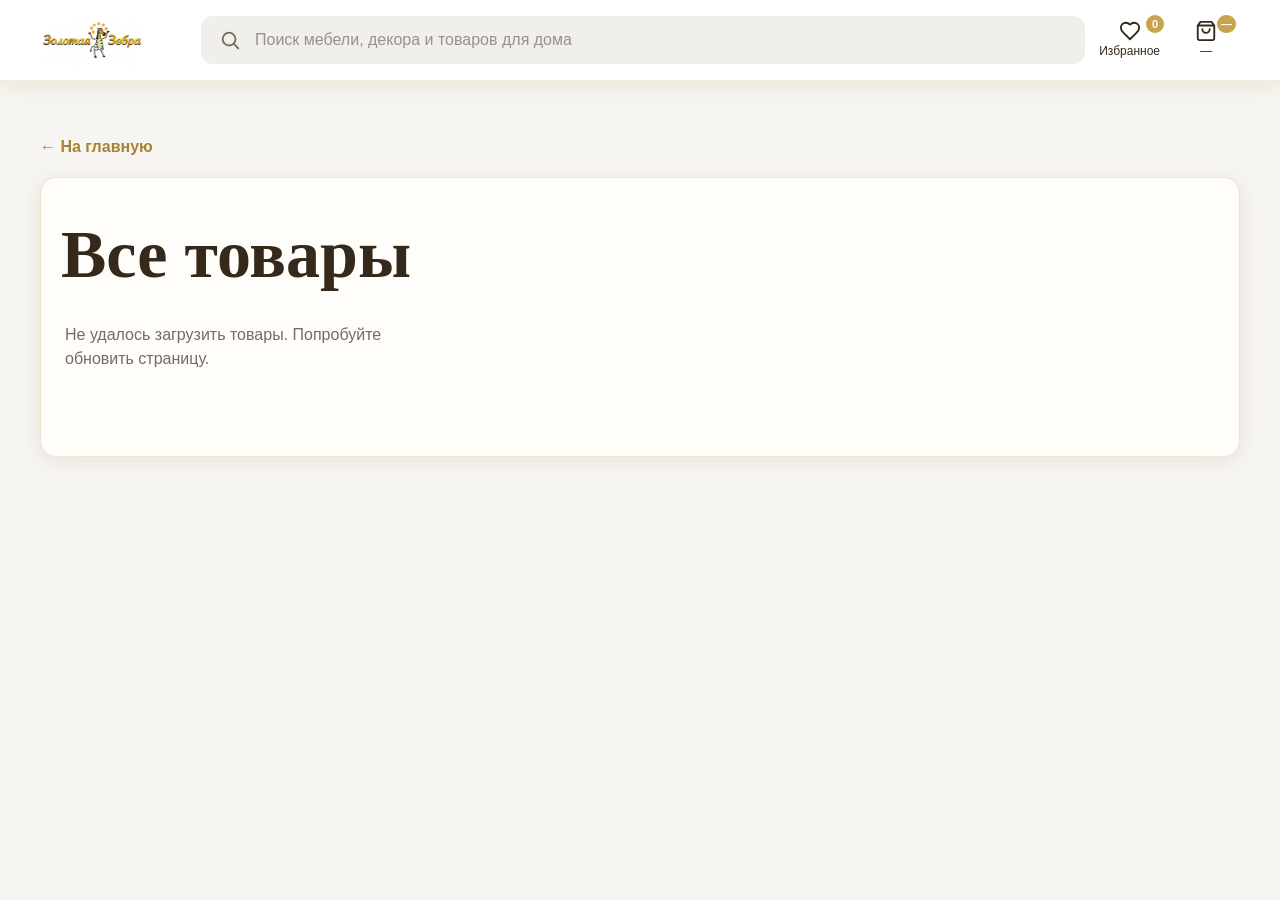
<file: interface/search.html>
<!DOCTYPE html>
<html lang="ru">
  <head>
    <meta charset="UTF-8">
    <meta name="viewport" content="width=device-width, initial-scale=1.0">
    <title>Поиск товаров — Золотая зебра</title>
    <link rel="stylesheet" href="./style.css">
  </head>
  <body>
    <svg hidden aria-hidden="true">
      <symbol id="search" viewBox="0 0 24 24">
        <circle cx="11" cy="11" r="7" />
        <path d="m21 21-4.3-4.3" />
      </symbol>
      <symbol id="heart" viewBox="0 0 24 24">
        <path d="M19 14c1.5-1.5 3-3.2 3-5.5A5.5 5.5 0 0 0 16.5 3c-1.8 0-3 .5-4.5 2-1.5-1.5-2.7-2-4.5-2A5.5 5.5 0 0 0 2 8.5c0 2.3 1.5 4 3 5.5l7 7Z" />
      </symbol>
      <symbol id="bag" viewBox="0 0 24 24">
        <path d="M6 2 3 6v14a2 2 0 0 0 2 2h14a2 2 0 0 0 2-2V6l-3-4zM3 6h18" />
        <path d="M16 10a4 4 0 0 1-8 0" />
      </symbol>
      <symbol id="home" viewBox="0 0 24 24">
        <path d="m3 9 9-7 9 7v11a2 2 0 0 1-2 2H5a2 2 0 0 1-2-2z" />
      </symbol>
    </svg>

    <header class="site-header search-page-header">
      <div class="container">
        <div class="header-main">
          <a class="brand" href="./index.html#top" aria-label="Золотая зебра — главная">
            <img class="brand-logo-full" src="../images/logo.png" alt="Золотая зебра">
          </a>

          <form class="search-form desktop-search" id="desktop-search">
            <button class="search-submit" type="submit" aria-label="Искать товары">
              <svg aria-hidden="true"><use href="#search"></use></svg>
            </button>
            <input
              id="desktop-query"
              type="search"
              placeholder="Поиск мебели, декора и товаров для дома"
              role="combobox"
              aria-autocomplete="list"
              aria-controls="search-suggestions"
              aria-expanded="false"
              required
            >
            <div class="search-suggestions" id="search-suggestions" role="listbox" aria-label="Подходящие товары" hidden></div>
          </form>

          <nav class="account-nav desktop-account" aria-label="Покупателям">
            <a class="account-link" href="./favorites.html">
              <svg aria-hidden="true"><use href="#heart"></use></svg>
              <span class="badge" id="favBadge">0</span>
              <span>Избранное</span>
            </a>
            <a class="account-link" href="./cart.html" aria-label="Корзина">
              <svg aria-hidden="true"><use href="#bag"></use></svg>
              <span class="badge" id="cartBadge">0</span>
              <span id="cartSum">0 ₽</span>
            </a>
          </nav>
        </div>
      </div>
    </header>

    <nav class="mobile-nav" aria-label="Основная навигация">
      <a href="./index.html#top">
        <svg aria-hidden="true"><use href="#home"></use></svg>
        <span>Главная</span>
      </a>
      <a href="./index.html#hits">
        <svg aria-hidden="true"><use href="#home"></use></svg>
        <span>Каталог</span>
      </a>
      <a href="./favorites.html">
        <svg aria-hidden="true"><use href="#heart"></use></svg>
        <span>Избранное</span>
      </a>
      <a href="./cart.html">
        <svg aria-hidden="true"><use href="#bag"></use></svg>
        <span>Корзина</span>
      </a>
      <a href="./index.html?auth=login">
        <svg aria-hidden="true"><use href="#user"></use></svg>
        <span>Войти</span>
      </a>
    </nav>

    <main class="search-results-page" id="search-results">
      <div class="container">
        <a class="product-detail-back" href="./index.html#top">← На главную</a>
        <section class="catalog-fullscreen-content" aria-labelledby="catalog-category-title">
          <div class="catalog-content-heading">
            <div>
              <span class="catalog-content-label">Каталог товаров</span>
              <h1 id="catalog-category-title">Результаты поиска</h1>
            </div>
          </div>
          <div class="catalog-products" id="catalog-products" aria-live="polite" aria-busy="true">
            <p class="products-status">Загружаем товары...</p>
          </div>
          <p class="catalog-empty hidden" id="catalog-empty">По вашему запросу товары не найдены.</p>
        </section>
      </div>
    </main>

    <script src="./api.js"></script>
    <script src="./script.js"></script>
  </body>
</html>
</file>
<file: interface/style.css>
/* =========================================================
   ЗОЛОТАЯ ЗЕБРА — ЕДИНЫЙ CSS
   ========================================================= */

:root {
  --gold: #c9a34e;
  --gold-dark: #a98232;
  --gold-light: #e7d19a;
  --gold-soft: #f8f2e5;

  --ink: #34291b;
  --muted: #756c60;
  --page: #f7f5f1;
  --surface: #fffdf9;
  --white: #ffffff;
  --border: #eee4cf;

  --shadow: 0 4px 20px rgba(80, 57, 20, 0.09);
  --shadow-large: 0 12px 32px rgba(80, 57, 20, 0.16);

  --sans: Arial, Helvetica, sans-serif;
  --serif: Georgia, "Times New Roman", serif;
}

/* =========================================================
   БАЗОВЫЕ СТИЛИ
   ========================================================= */

*,
*::before,
*::after {
  box-sizing: border-box;
}

html {
  scroll-behavior: smooth;
}

body {
  min-width: 320px;
  min-height: 100vh;
  display: flex;
  flex-direction: column;
  margin: 0;
  color: var(--ink);
  background: var(--page);
  font-family: var(--sans);
  line-height: 1.5;
}

body.catalog-is-open {
  overflow: hidden;
}

a {
  color: inherit;
  text-decoration: none;
}

button,
input {
  font: inherit;
}

button {
  cursor: pointer;
}

img,
svg {
  display: block;
}

svg {
  width: 22px;
  height: 22px;
  fill: none;
  stroke: currentColor;
  stroke-width: 2;
  stroke-linecap: round;
  stroke-linejoin: round;
}

.container {
  width: min(1200px, calc(100% - 32px));
  margin: 0 auto;
}

.hidden {
  display: none !important;
}

/* =========================================================
   ШАПКА
   ========================================================= */

.site-header {
  position: sticky;
  top: 0;
  z-index: 50;
  background: rgba(255, 255, 255, 0.96);
  border-bottom: 1px solid rgba(201, 163, 78, 0.18);
  box-shadow: var(--shadow);
  backdrop-filter: blur(12px);
}

.header-main {
  min-height: 80px;
  display: flex;
  align-items: center;
  gap: 20px;
}

.brand {
  display: flex;
  align-items: center;
  gap: 12px;
  flex-shrink: 0;
}

.site-header .page-links {
  order: 2;
  display: flex;
  align-items: center;
  gap: 24px;
  margin-left: auto;
  font-size: 14px;
  font-weight: 700;
  white-space: nowrap;
}

.catalog {
  position: relative;
  display: none;
}

.catalog-button,
.search-button,
.hero-button,
.buy-button {
  color: var(--white);
  background: linear-gradient(135deg, var(--gold), #d8b86b);
  border: 0;
  border-radius: 12px;
  font-weight: 700;
  transition:
    background 0.2s,
    transform 0.2s,
    box-shadow 0.2s;
}

.catalog-button:hover,
.search-button:hover,
.hero-button:hover,
.buy-button:hover {
  background: linear-gradient(135deg, var(--gold-dark), var(--gold));
  box-shadow: 0 7px 18px rgba(169, 130, 50, 0.22);
  transform: translateY(-1px);
}

.catalog-button {
  height: 48px;
  display: inline-flex;
  align-items: center;
  gap: 8px;
  padding: 0 20px;
}

.desktop-search {
  display: none;
}

.search-form {
  position: relative;
  min-width: 0;
  height: 48px;
  display: flex;
  align-items: center;
  flex: 1 1 auto;
  padding: 0 12px;
  background: #f1efeb;
  border: 2px solid transparent;
  border-radius: 12px;
  transition:
    background 0.2s,
    border-color 0.2s;
}

.search-form:focus-within {
  background: var(--white);
  border-color: var(--gold);
}

.search-submit {
  display: grid;
  flex: 0 0 auto;
  place-items: center;
  padding: 4px;
  color: var(--muted);
  background: transparent;
  border: 0;
}

.search-submit:hover {
  color: var(--gold-dark);
}

.search-form input {
  min-width: 0;
  flex: 1;
  padding: 0 10px;
  color: var(--ink);
  background: transparent;
  border: 0;
  outline: 0;
}

.search-form input::placeholder {
  color: #999187;
}

.search-suggestions {
  position: absolute;
  top: calc(100% + 8px);
  right: 0;
  left: 0;
  z-index: 130;
  max-height: min(360px, 60vh);
  overflow-y: auto;
  padding: 6px;
  background: var(--surface);
  border: 1px solid var(--border);
  border-radius: 14px;
  box-shadow: var(--shadow-large);
}

.search-suggestions[hidden] {
  display: none;
}

.search-suggestion {
  width: 100%;
  display: flex;
  align-items: center;
  justify-content: space-between;
  gap: 16px;
  padding: 11px 12px;
  color: var(--ink);
  background: transparent;
  border: 0;
  border-radius: 9px;
  text-align: left;
}

.search-suggestion:hover,
.search-suggestion[aria-selected="true"] {
  background: var(--gold-soft);
}

.search-suggestion-name {
  overflow: hidden;
  font-weight: 700;
  text-overflow: ellipsis;
  white-space: nowrap;
}

.search-suggestion-price {
  flex: 0 0 auto;
  color: var(--gold-dark);
  font-size: 13px;
  font-weight: 700;
}

.search-button {
  height: 34px;
  padding: 0 16px;
  font-size: 14px;
}

.account-nav {
  display: flex;
  align-items: center;
  gap: 4px;
  flex-shrink: 0;
}

.account-link {
  position: relative;
  display: flex;
  flex-direction: column;
  align-items: center;
  min-width: 68px;
  padding: 5px 8px;
  border-radius: 10px;
  font-size: 12px;
  text-align: center;
}

.account-link:hover {
  background: #f4f2ef;
}

.badge {
  position: absolute;
  top: 0;
  right: 4px;
  min-width: 18px;
  height: 18px;
  display: grid;
  place-items: center;
  padding: 0 4px;
  color: var(--white);
  background: var(--gold);
  border-radius: 99px;
  font-size: 11px;
  font-weight: 700;
}

.mobile-nav {
  display: block;
}

.mobile-nav {
  position: fixed;
  right: 0;
  bottom: 0;
  left: 0;
  z-index: 60;
  display: grid;
  grid-template-columns: repeat(4, 1fr);
  background: var(--white);
  border-top: 1px solid #e6e1d8;
  box-shadow: var(--shadow-large);
}

.mobile-nav a {
  display: flex;
  flex-direction: column;
  align-items: center;
  gap: 2px;
  padding: 8px 4px;
  font-size: 11px;
}

.mobile-nav button {
  display: flex;
  flex-direction: column;
  align-items: center;
  gap: 2px;
  padding: 8px 4px;
  color: inherit;
  background: transparent;
  border: 0;
  font-size: 11px;
}

.mobile-nav a:first-child {
  color: var(--gold-dark);
}

/* =========================================================
   ОСНОВНАЯ ЧАСТЬ
   ========================================================= */

main {
  flex: 1;
  padding: 24px 0 0;
}

.hero {
  position: relative;
  min-height: 500px;
  display: flex;
  align-items: center;
  overflow: hidden;
  border-radius: 24px;
  box-shadow: var(--shadow);
  background: #403426;
}

.hero-image {
  position: absolute;
  inset: 0;
  width: 100%;
  height: 100%;
  object-fit: cover;
}

.hero-overlay {
  position: absolute;
  inset: 0;
  background: linear-gradient(
    90deg,
    rgba(38, 29, 19, 0.82),
    rgba(38, 29, 19, 0.45),
    transparent
  );
}

.hero-content {
  position: relative;
  z-index: 1;
  max-width: 600px;
  padding: 48px;
  color: var(--white);
}

.eyebrow {
  color: var(--gold-dark);
  font-size: 13px;
  font-weight: 700;
  letter-spacing: 0.2em;
  text-transform: uppercase;
}

.hero .eyebrow {
  display: inline-block;
  padding: 6px 14px;
  color: var(--white);
  background: var(--gold);
  border-radius: 999px;
  letter-spacing: 0.04em;
  text-transform: none;
}

h1,
h2,
h3 {
  margin: 0;
  font-family: var(--serif);
}

h1 {
  margin-top: 20px;
  font-size: clamp(40px, 6vw, 68px);
  line-height: 1.08;
}

h2 {
  margin-top: 4px;
  font-size: clamp(28px, 4vw, 42px);
  line-height: 1.15;
}

.hero-text {
  max-width: 500px;
  margin: 18px 0 0;
  color: rgba(255, 255, 255, 0.9);
  font-size: 18px;
}

.hero-button {
  display: inline-flex;
  margin-top: 28px;
  padding: 14px 28px;
}

.section {
  margin-top: 56px;
}

/* =========================================================
   СЕКЦИЯ ТОВАРОВ
   ========================================================= */

.products-heading {
  display: flex;
  align-items: flex-start;
  justify-content: space-between;
  gap: 20px;
  margin-bottom: 20px;
}

.slider-buttons {
  display: none;
  gap: 8px;
}

.round-button {
  width: 40px;
  height: 40px;
  display: grid;
  place-items: center;
  color: var(--ink);
  background: var(--white);
  border: 0;
  border-radius: 50%;
  box-shadow: var(--shadow);
}

.round-button:hover {
  color: var(--gold-dark);
}

.products {
  display: flex;
  gap: 16px;
  overflow-x: auto;
  padding: 4px 4px 16px;
  scroll-snap-type: x mandatory;
  scrollbar-width: none;
}

.products::-webkit-scrollbar {
  display: none;
}

.products-status {
  margin: 12px 4px;
  color: var(--muted);
}

.product-card {
  flex: 0 0 72%;
  min-width: 220px;
  display: flex;
  flex-direction: column;
  overflow: hidden;
  scroll-snap-align: start;
  background: var(--surface);
  border: 1px solid var(--border);
  border-radius: 16px;
  box-shadow: var(--shadow);
  transition:
    transform 0.2s,
    box-shadow 0.2s;
}

.product-card:hover {
  transform: translateY(-3px);
  box-shadow: var(--shadow-large);
}

.product-detail-link {
  width: 100%;
  height: 100%;
  display: block;
}

.product-title-link:hover {
  color: var(--gold-dark);
}

.product-card-more {
  align-self: flex-start;
  margin-top: 7px;
  color: var(--gold-dark);
  font-size: 13px;
  font-weight: 700;
}

.product-card-more:hover {
  color: var(--ink);
}

.product-image {
  position: relative;
  aspect-ratio: 4 / 3;
  background: #eee;
}

.product-image img {
  width: 100%;
  height: 100%;
  object-fit: cover;
}

.discount {
  position: absolute;
  top: 12px;
  left: 12px;
  padding: 4px 8px;
  color: var(--white);
  background: var(--gold);
  border-radius: 7px;
  font-size: 12px;
  font-weight: 700;
}

.favorite-button {
  position: absolute;
  top: 10px;
  right: 10px;
  width: 36px;
  height: 36px;
  display: grid;
  place-items: center;
  color: var(--muted);
  background: var(--white);
  border: 0;
  border-radius: 50%;
  box-shadow: var(--shadow);
}

.favorite-button.is-favorite {
  color: var(--gold-dark);
}

.favorite-button.is-favorite svg {
  fill: var(--gold);
}

.product-body {
  display: flex;
  flex: 1;
  flex-direction: column;
  padding: 16px;
}

.product-title {
  min-height: 48px;
  margin: 0;
  font-family: var(--sans);
  font-size: 16px;
  line-height: 1.35;
}

.rating {
  display: flex;
  align-items: center;
  gap: 2px;
  margin-top: 8px;
  color: #f1b938;
  font-size: 13px;
}

.rating svg {
  width: 16px;
  height: 16px;
  fill: currentColor;
  stroke: none;
}

.rating-count {
  margin-left: 4px;
  color: var(--muted);
}

.price-row {
  display: flex;
  align-items: baseline;
  gap: 8px;
  margin-top: 12px;
}

.price {
  color: var(--gold-dark);
  font-size: 20px;
  font-weight: 800;
}

.old-price {
  color: #aaa39b;
  font-size: 14px;
  text-decoration: line-through;
}

.buy-button {
  width: 100%;
  margin-top: 16px;
  padding: 11px;
}

.quantity-control {
  display: flex;
  align-items: center;
  justify-content: space-between;
  gap: 12px;
  margin-top: 16px;
  padding: 5px;
  background: var(--gold-soft);
  border: 1px solid var(--border);
  border-radius: 12px;
}

.quantity-control[hidden] {
  display: none;
}

.quantity-button {
  width: 36px;
  height: 36px;
  display: grid;
  place-items: center;
  color: var(--gold-dark);
  background: var(--surface);
  border: 1px solid var(--border);
  border-radius: 9px;
  font-size: 20px;
  font-weight: 600;
  transition:
    color 0.2s,
    background 0.2s,
    border-color 0.2s,
    transform 0.2s;
}

.quantity-button:hover {
  color: var(--ink);
  background: var(--gold-light);
  border-color: var(--gold);
  transform: translateY(-1px);
}

.quantity-value {
  min-width: 24px;
  color: var(--ink);
  font-weight: 700;
  text-align: center;
}

.product-detail-page {
  width: 100%;
  flex: 1;
  padding: 38px 0 64px;
}

.product-detail-back {
  display: inline-flex;
  margin-bottom: 18px;
  color: var(--gold-dark);
  font-weight: 700;
}

.product-detail-card {
  display: grid;
  grid-template-columns: minmax(0, 1.05fr) minmax(0, 0.95fr);
  gap: clamp(24px, 5vw, 64px);
  padding: clamp(18px, 4vw, 44px);
  background: var(--surface);
  border: 1px solid var(--border);
  border-radius: 22px;
  box-shadow: var(--shadow);
}

.product-detail-image {
  position: relative;
  min-height: 320px;
  overflow: hidden;
  background: #f1efeb;
  border-radius: 16px;
}

.product-detail-image img {
  position: absolute;
  inset: 0;
  width: 100%;
  height: 100%;
  object-fit: contain;
}

.product-detail-info {
  align-self: center;
}

.product-detail-info .eyebrow {
  margin: 0 0 10px;
}

.product-detail-info h1 {
  margin: 0;
  font-size: clamp(30px, 4vw, 48px);
}

.product-detail-description {
  margin: 20px 0 0;
  color: var(--muted);
  font-size: 16px;
  line-height: 1.7;
  white-space: pre-line;
}

.product-detail-stock {
  margin: 16px 0 0;
  color: var(--muted);
}

.product-detail-price {
  display: flex;
  align-items: baseline;
  flex-wrap: wrap;
  gap: 12px;
  margin-top: 24px;
}

.product-detail-price .price {
  font-size: 30px;
}

.product-detail-actions {
  display: flex;
  align-items: center;
  gap: 12px;
  margin-top: 24px;
}

.product-detail-actions .buy-button {
  width: auto;
  min-width: 180px;
  margin: 0;
  padding: 13px 22px;
}

.product-detail-actions .quantity-control {
  width: 180px;
  margin: 0;
}

.product-detail-actions .favorite-button {
  position: static;
  flex: 0 0 48px;
  width: 48px;
  height: 48px;
}

.product-detail-message {
  padding: 50px 20px;
  text-align: center;
}

.product-detail-message h1 {
  margin: 0;
  font-size: clamp(30px, 5vw, 46px);
}

.product-detail-message p {
  margin: 14px 0 24px;
  color: var(--muted);
}

@media (max-width: 700px) {
  .product-detail-page {
    padding: 24px 0 48px;
  }

  .product-detail-card {
    grid-template-columns: 1fr;
    gap: 22px;
    padding: 16px;
    border-radius: 16px;
  }

  .product-detail-image {
    min-height: 0;
    aspect-ratio: 4 / 3;
  }

  .product-detail-info h1 {
    font-size: clamp(28px, 8vw, 38px);
  }

  .product-detail-description {
    margin-top: 14px;
    font-size: 15px;
  }

  .product-detail-price {
    margin-top: 18px;
  }

  .product-detail-actions {
    margin-top: 18px;
  }

  .product-detail-actions .buy-button {
    min-width: 0;
    flex: 1;
  }

  .product-page-header .page-links {
    display: none;
  }
}

.favorites-page {
  padding: 42px 0 72px;
}

.favorites-site-header {
  background: #fff;
  border-bottom: 0;
  box-shadow: none;
  backdrop-filter: none;
}

.favorites-header {
  display: flex !important;
  justify-content: space-between;
}

.favorites-header .brand {
  order: 0;
}

.favorites-header-actions {
  order: 1;
  display: flex;
  align-items: center;
  gap: 10px;
  margin-left: auto;
}

.favorites-cart-button {
  flex-shrink: 0;
}

.favorites-cart-button svg {
  width: 20px;
  height: 20px;
}

.favorites-heading {
  display: flex;
  align-items: flex-end;
  justify-content: space-between;
  gap: 16px;
  margin-bottom: 24px;
}

.favorites-heading .eyebrow {
  display: block;
}

.favorites-heading h1 {
  margin-top: 8px;
  font-size: clamp(36px, 5vw, 52px);
}

.favorites-count {
  padding-bottom: 8px;
  color: var(--muted);
  font-size: 14px;
}

.favorites-grid {
  display: grid;
  grid-template-columns: repeat(4, minmax(0, 1fr));
  gap: 18px;
}

.favorites-grid .product-card {
  min-width: 0;
  flex: initial;
}

.favorites-empty {
  padding: 56px 24px;
  background: var(--surface);
  border: 1px solid var(--border);
  border-radius: 16px;
  box-shadow: var(--shadow);
  text-align: center;
}

.favorites-empty[hidden] {
  display: none;
}

.favorites-empty-icon {
  color: var(--gold);
  font-size: 48px;
  line-height: 1;
}

.favorites-empty h2 {
  margin-top: 16px;
  font-size: 30px;
}

.favorites-empty p {
  margin: 8px 0 0;
  color: var(--muted);
}

.favorites-empty .catalog-button {
  display: inline-flex;
  align-items: center;
  justify-content: center;
  margin-top: 20px;
  padding: 0 20px;
}

/* =========================================================
   ПРЕИМУЩЕСТВА
   ========================================================= */

.benefits {
  display: grid;
  grid-template-columns: repeat(2, 1fr);
  gap: 10px;
}

.benefit {
  padding: 14px;
  background: var(--surface);
  border: 1px solid var(--border);
  border-radius: 16px;
  box-shadow: var(--shadow);
}

.benefit-icon {
  width: 48px;
  height: 48px;
  display: grid;
  place-items: center;
  margin-bottom: 12px;
  color: var(--gold-dark);
  background: var(--gold-soft);
  border-radius: 12px;
}

.benefit h3 {
  font-family: var(--sans);
  font-size: 14px;
}

.benefit p {
  margin: 4px 0 0;
  color: var(--muted);
  font-size: 12px;
}

/* =========================================================
   ПОЛНОЭКРАННЫЙ КАТАЛОГ
   ========================================================= */

.catalog-fullscreen {
  position: fixed;
  top: 80px;
  right: 0;
  bottom: 0;
  left: 0;
  z-index: 60;
  overflow: hidden;
  background: var(--white);
  border-top: 1px solid #e5e5e5;
  box-shadow: 0 12px 24px rgba(0, 0, 0, 0.12);
}

.catalog-fullscreen.hidden {
  display: none !important;
}

.catalog-fullscreen-inner {
  width: min(1346px, calc(100% - 48px));
  height: 100%;
  display: flex;
  flex-direction: column;
  margin: 0 auto;
  padding: 20px 0 24px;
}

.catalog-fullscreen-header {
  display: none;
}

.catalog-label {
  margin: 0 0 5px;
  color: var(--gold-dark);
  font-size: 12px;
  font-weight: 700;
  letter-spacing: 0.2em;
  text-transform: uppercase;
}

.catalog-fullscreen-header h2 {
  margin: 0;
  font-family: var(--serif);
  font-size: clamp(32px, 4vw, 48px);
  line-height: 1.05;
}

.catalog-close {
  width: 42px;
  height: 42px;
  display: grid;
  place-items: center;
  color: var(--ink);
  background: rgba(255, 255, 255, 0.8);
  border: 1px solid var(--border);
  border-radius: 50%;
  font-size: 28px;
  line-height: 1;
}

.catalog-close:hover {
  color: var(--white);
  background: var(--gold);
}

.catalog-fullscreen-body {
  min-height: 0;
  display: grid;
  flex: 1;
  grid-template-columns: 220px minmax(0, 1fr);
  gap: 28px;
  padding-top: 0;
}

.catalog-sidebar {
  min-height: 0;
  overflow-y: auto;
  padding: 0 12px 0 0;
  background: var(--white);
  border-right: 1px solid #e5e5e5;
  border-radius: 0;
  scrollbar-width: thin;
  scrollbar-color: var(--gold-light) transparent;
}

.catalog-category {
  width: 100%;
  min-height: 36px;
  display: flex;
  align-items: center;
  justify-content: space-between;
  gap: 10px;
  padding: 7px 10px;
  color: var(--ink);
  background: transparent;
  border: 0;
  border-radius: 3px;
  font-size: 13px;
  text-align: left;
  transition:
    background 0.2s,
    color 0.2s;
}

.catalog-category:hover,
.catalog-category.active {
  color: var(--ink);
  background: #f2f2f2;
}

.catalog-category strong {
  width: 23px;
  height: 23px;
  display: grid;
  place-items: center;
  color: var(--white);
  background: var(--gold);
  border-radius: 50%;
  font-size: 18px;
  line-height: 1;
}

.catalog-category.sale-category {
  color: #af452e;
  font-weight: 700;
}

.catalog-fullscreen-content {
  min-width: 0;
  min-height: 0;
  overflow-y: auto;
  padding-right: 4px;
  scrollbar-width: thin;
  scrollbar-color: var(--gold-light) transparent;
}

.catalog-content-heading {
  display: flex;
  align-items: center;
  justify-content: space-between;
  gap: 20px;
  margin-bottom: 14px;
}

.catalog-content-label {
  display: none;
}

.catalog-button {
  color: var(--white);
  background: linear-gradient(135deg, var(--gold), #d8b86b);
  border-radius: 999px;
}

.catalog-button:hover {
  color: var(--white);
  background: linear-gradient(135deg, var(--gold-dark), var(--gold));
}

.catalog-button.is-open,
.catalog-button.is-open:hover {
  color: var(--white);
  background: linear-gradient(135deg, var(--gold), #d8b86b);
  box-shadow: none;
  transform: none;
}

.catalog-content-heading h3 {
  margin: 0;
  font-family: var(--sans);
  font-size: 16px;
  font-weight: 700;
  line-height: 1.35;
}

.catalog-all-link {
  display: inline-flex;
  align-items: center;
  gap: 7px;
  flex-shrink: 0;
  color: var(--gold-dark);
  font-size: 14px;
  font-weight: 700;
}

.catalog-all-link:hover {
  color: var(--ink);
}

.catalog-all-link span {
  font-size: 20px;
}

.catalog-products {
  display: grid;
  grid-template-columns: repeat(3, minmax(0, 1fr));
  align-content: start;
  gap: 16px;
  padding-bottom: 24px;
}

.catalog-products .product-card {
  min-width: 0;
  flex: initial;
}

.catalog-empty {
  padding: 40px 20px;
  color: var(--muted);
  text-align: center;
}

/* =========================================================
   FOOTER
   ========================================================= */

.site-footer {
  margin-top: 32px;
  color: #ded3c1;
  background: #2d2419;
}

.footer-grid {
  display: grid;
  grid-template-columns: 1fr 1fr;
  gap: 30px 20px;
  padding: 48px 0;
}

.footer-grid > :first-child,
.footer-grid > :last-child {
  grid-column: 1 / -1;
}



.footer-text {
  margin: 16px 0 0;
  font-size: 14px;
}

.footer-title {
  margin: 0 0 12px;
  color: var(--white);
  font-size: 16px;
}

.footer-list {
  display: grid;
  gap: 8px;
  margin: 0;
  padding: 0;
  list-style: none;
  font-size: 14px;
}

.subscribe {
  display: flex;
  gap: 8px;
}

.subscribe input {
  min-width: 0;
  flex: 1;
  padding: 11px 14px;
  border: 0;
  border-radius: 10px;
  outline: 0;
}

.subscribe button {
  padding: 0 14px;
}

.subscribe-message {
  margin: 8px 0 0;
  color: #b9aa94;
  font-size: 12px;
}

.copyright {
  padding: 16px 0;
  border-top: 1px solid rgba(255, 255, 255, 0.1);
  color: #9e917d;
  font-size: 12px;
  text-align: center;
}

/* =========================================================
   ПЛАНШЕТ
   ========================================================= */

@media (min-width: 768px) {
  .category-name {
    font-size: 14px;
  }

  .product-card {
    flex-basis: 40%;
  }

  .benefits {
    grid-template-columns: repeat(4, 1fr);
    gap: 16px;
  }

  .benefit {
    padding: 20px;
  }

  .benefit h3 {
    font-size: 16px;
  }

  .benefit p {
    font-size: 14px;
  }

  .footer-grid {
    grid-template-columns: 1.4fr 1fr 1fr 1.4fr;
    gap: 40px;
  }

  .footer-grid > :first-child,
  .footer-grid > :last-child {
    grid-column: auto;
  }

  .hero-content {
    padding-right: 56px;
    padding-left: 56px;
  }
}

/* =========================================================
   DESKTOP
   ========================================================= */

@media (min-width: 1024px) {
  body {
    padding-bottom: 0;
  }

  .catalog {
    display: block;
  }

  .desktop-search {
    display: flex;
  }

  .mobile-nav {
    display: none;
  }

  .desktop-account {
    display: flex;
  }

  .slider-buttons {
    display: flex;
  }

  .product-card {
    flex-basis: calc(25% - 12px);
  }
}

/* =========================================================
   ПЛАНШЕТНЫЙ КАТАЛОГ
   ========================================================= */

@media (max-width: 1023px) {
  .catalog-fullscreen {
    top: 64px;
  }

  .catalog-fullscreen-inner {
    width: min(100% - 24px, 820px);
  }

  .catalog-fullscreen-body {
    grid-template-columns: 230px minmax(0, 1fr);
    gap: 18px;
  }

  .catalog-products {
    grid-template-columns: repeat(2, minmax(160px, 1fr));
  }

}

@media (max-width: 900px) {
  .favorites-grid {
    grid-template-columns: repeat(3, minmax(0, 1fr));
  }
}

@media (max-width: 650px) {
  .favorites-page {
    padding-top: 28px;
  }

  .favorites-grid {
    grid-template-columns: repeat(2, minmax(0, 1fr));
    gap: 12px;
  }

  .favorites-grid .product-body {
    padding: 12px;
  }
}

@media (max-width: 420px) {
  .favorites-heading {
    align-items: flex-start;
    flex-direction: column;
    gap: 4px;
  }

  .favorites-count {
    padding: 0;
  }
}

/* =========================================================
   МОБИЛЬНЫЙ КАТАЛОГ
   ========================================================= */

@media (max-width: 650px) {
  .catalog-fullscreen {
    top: 112px;
  }

  .catalog-fullscreen-inner {
    width: calc(100% - 24px);
    padding-top: 20px;
  }

  .catalog-fullscreen-body {
    display: block;
    overflow-y: auto;
    padding-top: 18px;
  }

  .catalog-sidebar {
    max-height: 280px;
    margin-bottom: 22px;
  }

  .catalog-fullscreen-content {
    overflow: visible;
  }

  .catalog-content-heading {
    align-items: flex-start;
  }

  .catalog-content-heading h3 {
    font-size: 16px;
  }

  .catalog-products {
    grid-template-columns: repeat(2, minmax(0, 1fr));
    gap: 12px;
  }

}

/* =========================================================
   УЗКИЙ ЭКРАН
   ========================================================= */

@media (max-width: 420px) {
  .account-link {
    min-width: 45px;
    padding-right: 4px;
    padding-left: 4px;
  }

  .account-link > span:last-child {
    display: none;
  }

  .footer-grid {
    grid-template-columns: 1fr;
  }

  .footer-grid > :first-child,
  .footer-grid > :last-child {
    grid-column: auto;
  }

  .catalog-fullscreen-header h2 {
    font-size: 29px;
  }

  .catalog-content-heading {
    display: block;
  }

  .catalog-all-link {
    margin-top: 10px;
  }
}

/* Строка шапки */
.header-main {
  min-height: 80px;
  display: flex;
  align-items: center;
  gap: 6px;
}

/* Логотип */
.brand {
  order: 1;
  display: flex;
  align-items: center;
  flex: 0 0 auto;
  width: auto;
  height: 58px;
  margin: 0 !important;
  padding: 0 !important;
}

/*
  Если в самом logo.png есть белое поле справа,
  оно визуально создаёт расстояние.
  Контейнер обрезает лишнее пространство.
*/
.brand-logo-full {
  width: 155px;
  height: 58px;
  display: block;
  margin: 0;
  padding: 0;
  object-fit: contain;
  object-position: left center;
  border: 0;
  border-radius: 0 !important;
}

/* Каталог */
.catalog {
  position: relative;
  order: 2;
  display: block;
  flex: 0 0 auto;
  width: auto;
  margin: 0 !important;
  padding: 0 !important;
}

.catalog-button {
  height: 48px;
  margin: 0;
  white-space: nowrap;
}

/* Поиск */
.desktop-search {
  order: 3;
  display: flex;
  min-width: 0;
  flex: 1 1 auto;
  margin: 0;
}

/* Блок избранного, входа и корзины */
.desktop-account {
  order: 4;
  display: flex;
  flex: 0 0 auto;
  margin: 0;
}

/* На desktop */
@media (min-width: 1024px) {
  .header-main {
    gap: 6px;
  }

  .brand-logo-full {
    width: 155px;
    height: 58px;
  }

  .catalog {
    display: block;
  }

  .desktop-search {
    display: flex;
  }

  .desktop-account {
    display: flex;
  }
}

/* Планшет */
@media (max-width: 1023px) {
  .mobile-nav + main {
    padding-bottom: 64px;
  }

  .header-main {
    gap: 5px;
  }

  .brand-logo-full {
    width: 145px;
    height: 50px;
  }
}

/* Мобильный экран */
@media (max-width: 650px) {
  .header-main {
    gap: 4px;
  }

  .brand-logo-full {
    width: 135px;
    height: 46px;
  }
}

/* Очень узкий экран */
@media (max-width: 420px) {
  .header-main {
    gap: 3px;
  }

  .site-header .brand-logo-full {
    width: 118px !important;
    max-height: 42px;
  }

  .site-header .page-links {
    gap: 10px;
    font-size: 12px;
  }
}

/* =========================================================
   МОДАЛЬНОЕ ОКНО АВТОРИЗАЦИИ
   ========================================================= */

.auth-overlay {
  position: fixed;
  inset: 0;
  z-index: 1000;
  display: flex;
  align-items: center;
  justify-content: center;
  padding: 16px;
  background-color: rgba(0, 0, 0, 0.45);
  backdrop-filter: blur(2px);
}

.auth-overlay.hidden {
  display: none !important;
}

body.auth-is-open {
  overflow: hidden;
}

body.contact-is-open {
  overflow: hidden;
}

.auth-modal {
  position: relative;
  width: 100%;
  max-width: 440px;
  padding: 32px 28px 24px;
  background: #ffffff;
  border-radius: 20px;
  box-shadow: 0 14px 40px rgba(0, 0, 0, 0.18);
  font-family: -apple-system, BlinkMacSystemFont, "Segoe UI", Roboto, Arial, sans-serif;
}

.auth-modal-header {
  display: flex;
  align-items: center;
  justify-content: space-between;
  margin-bottom: 22px;
}

.auth-modal-header h2 {
  margin: 0;
  color: #1a1a1a;
  font-family: inherit;
  font-size: 24px;
  font-weight: 700;
  line-height: 1.2;
}

.auth-close {
  display: flex;
  align-items: center;
  justify-content: center;
  width: 32px;
  height: 32px;
  padding: 0;
  color: #7b7b7b;
  background: transparent;
  border: 0;
  border-radius: 50%;
  cursor: pointer;
  transition: color 0.15s, background-color 0.15s;
}

.auth-close:hover {
  color: #1a1a1a;
  background: #f3f3f3;
}

.auth-close svg {
  width: 20px;
  height: 20px;
  stroke-width: 2.5;
}

/* Поля логина и пароля */
.auth-input {
  width: 100%;
  height: 52px;
  padding: 0 16px;
  color: #222;
  font-size: 17px;
  background: #ffffff;
  border: 1px solid #333333;
  border-radius: 12px;
  outline: none;
  transition: border-color 0.15s, box-shadow 0.15s;
}

.auth-input:focus {
  border-color: #d60012;
  box-shadow: 0 0 0 2px rgba(214, 0, 18, 0.15);
}

.auth-input::placeholder {
  color: #9c9c9c;
}

.auth-password-field {
  position: relative;
  width: 100%;
}

.auth-password-field .auth-input {
  padding-right: 52px;
}

.auth-password-toggle {
  position: absolute;
  top: 50%;
  right: 12px;
  display: grid;
  width: 32px;
  height: 32px;
  padding: 6px;
  color: #666;
  background: transparent;
  border: 0;
  border-radius: 50%;
  cursor: pointer;
  transform: translateY(-50%);
}

.auth-password-toggle:hover {
  color: #222;
  background: #f3f3f3;
}

.auth-password-toggle:focus-visible {
  outline: 2px solid #d60012;
  outline-offset: 2px;
}

.auth-password-toggle svg {
  width: 100%;
  height: 100%;
  fill: none;
  stroke: currentColor;
  stroke-linecap: round;
  stroke-linejoin: round;
  stroke-width: 1.7;
}

.auth-password-eye-closed,
.auth-password-toggle[aria-pressed="true"] .auth-password-eye-open {
  display: none;
}

.auth-password-toggle[aria-pressed="true"] .auth-password-eye-closed {
  display: block;
}

#login-form {
  display: grid;
  gap: 12px;
}

#login-form .auth-btn-primary {
  margin-top: 6px;
}

/* Кнопка "Войти" */
.auth-btn-primary {
  width: 100%;
  height: 50px;
  margin-top: 18px;
  color: #ffffff;
  font-size: 16px;
  font-weight: 600;
  background-color: #d60012;
  border: 0;
  border-radius: 25px;
  cursor: pointer;
  transition: background-color 0.15s, transform 0.1s;
}

.auth-btn-primary:hover {
  background-color: #bd0010;
}

.auth-btn-primary:active {
  transform: scale(0.99);
}

.auth-message {
  min-height: 0;
  margin: 0;
  color: #bd0010;
  font-size: 13px;
  text-align: center;
}

.auth-message:empty {
  display: none;
}

/* Соглашение и политика */
.auth-legal {
  margin: 22px 0 0;
  color: #9e9e9e;
  font-size: 12px;
  line-height: 1.5;
  text-align: center;
}

.auth-legal a {
  color: #9e9e9e;
  text-decoration: underline;
  text-underline-offset: 2px;
}

.auth-legal a:hover {
  color: #666666;
}

.contact-overlay {
  position: fixed;
  inset: 0;
  z-index: 1100;
  display: flex;
  align-items: center;
  justify-content: center;
  padding: 16px;
  background: rgba(35, 28, 18, 0.55);
  backdrop-filter: blur(4px);
}

.contact-overlay.hidden {
  display: none !important;
}

.contact-modal {
  width: min(100%, 560px);
  max-height: calc(100vh - 32px);
  overflow-y: auto;
  padding: 30px;
  background: var(--surface);
  border: 1px solid var(--border);
  border-radius: 22px;
  box-shadow: var(--shadow-large);
}

@keyframes modal-overlay-enter {
  from {
    opacity: 0;
  }

  to {
    opacity: 1;
  }
}

@keyframes modal-content-enter {
  from {
    opacity: 0;
    transform: translateY(16px) scale(.97);
  }

  to {
    opacity: 1;
    transform: translateY(0) scale(1);
  }
}

.auth-overlay:not(.hidden),
.contact-overlay:not(.hidden) {
  animation: modal-overlay-enter 220ms ease-out both;
}

.auth-overlay:not(.hidden) .auth-modal,
.contact-overlay:not(.hidden) .contact-modal {
  animation: modal-content-enter 360ms cubic-bezier(.2, .7, .25, 1) both;
}

.auth-overlay:not(.hidden) #login-view:not([hidden]),
.auth-overlay:not(.hidden) #register-view:not([hidden]) {
  animation: modal-content-enter 280ms cubic-bezier(.2, .7, .25, 1) both;
}

.contact-modal-header {
  display: flex;
  align-items: flex-start;
  justify-content: space-between;
  gap: 16px;
}

.contact-eyebrow {
  margin: 0 0 5px;
  color: var(--gold-dark);
  font-size: 12px;
  font-weight: 700;
  letter-spacing: 0.08em;
  text-transform: uppercase;
}

.contact-modal-header h2 {
  margin: 0;
  color: var(--ink);
  font-family: var(--serif);
  font-size: clamp(24px, 5vw, 30px);
  line-height: 1.2;
}

.contact-description {
  margin: 12px 0 22px;
  color: var(--muted);
  font-size: 14px;
}

.contact-form {
  display: grid;
  gap: 15px;
}

.contact-fields-row {
  display: grid;
  grid-template-columns: repeat(2, minmax(0, 1fr));
  gap: 12px;
}

.contact-field {
  display: grid;
  gap: 7px;
  color: var(--ink);
  font-size: 13px;
  font-weight: 700;
}

.contact-field input,
.contact-field select,
.contact-field textarea {
  width: 100%;
  min-width: 0;
  padding: 12px 13px;
  color: var(--ink);
  font: inherit;
  font-size: 14px;
  font-weight: 400;
  background: #ffffff;
  border: 1px solid var(--border);
  border-radius: 11px;
  outline: none;
  transition: border-color 0.15s, box-shadow 0.15s;
}

.contact-field input,
.contact-field select {
  height: 46px;
}

.contact-field textarea {
  min-height: 110px;
  resize: vertical;
}

.contact-field input:focus,
.contact-field select:focus,
.contact-field textarea:focus {
  border-color: var(--gold);
  box-shadow: 0 0 0 3px rgba(201, 163, 78, 0.16);
}

.contact-field input::placeholder,
.contact-field textarea::placeholder {
  color: #a49a8a;
}

.contact-submit-note {
  margin: 0;
  padding: 11px 13px;
  color: #67532e;
  font-size: 12px;
  line-height: 1.55;
  background: var(--gold-soft);
  border-radius: 10px;
}

.contact-submit-note a {
  color: var(--gold-dark);
  font-weight: 700;
  text-decoration: underline;
  text-underline-offset: 2px;
}

.contact-submit-note:focus {
  outline: 2px solid var(--gold);
  outline-offset: 2px;
}

.contact-submit {
  min-height: 48px;
  padding: 12px 18px;
  color: #ffffff;
  font-weight: 700;
  background: var(--gold-dark);
  border: 0;
  border-radius: 12px;
  transition: background-color 0.15s, transform 0.15s;
}

.contact-submit:hover {
  background: #8f6c27;
}

.contact-submit:active {
  transform: translateY(1px);
}

@media (max-width: 520px) {
  .contact-modal {
    padding: 22px 18px;
    border-radius: 18px;
  }

  .contact-fields-row {
    grid-template-columns: 1fr;
  }
}

/* Стопка инпутов формы регистрации */
.auth-fields-stack {
  display: flex;
  flex-direction: column;
  gap: 12px;
}

.auth-fields-stack .auth-btn-primary {
  margin-top: 6px;
}

/* Строка переключения между Входом и Регистрацией */
.auth-toggle-row {
  margin-top: 18px;
  color: #666666;
  font-size: 14px;
  text-align: center;
}

.auth-link-action {
  margin-left: 4px;
  padding: 0;
  color: #d60012;
  font-weight: 600;
  background: transparent;
  border: 0;
  cursor: pointer;
  text-decoration: underline;
  text-underline-offset: 2px;
}

.auth-link-action:hover {
  color: #bd0010;
}
/* =========================================
   ФИНАЛЬНАЯ МОБИЛЬНАЯ ШАПКА
========================================= */

@media (max-width: 1023px) {
  .site-header {
    width: 100%;
    overflow: visible;
  }

  .site-header > .container {
    width: 100% !important;
    max-width: none !important;
    margin: 0 !important;
    padding: 0 !important;
  }

  .header-main {
    width: 100%;
    min-height: 0 !important;
    display: grid !important;
    grid-template-columns: minmax(0, 1fr) auto;
    grid-template-rows: 58px auto;
    gap: 4px 12px;
    align-items: center;
    padding: 0 16px 10px !important;
  }

  /* логотип */
  .brand {
    grid-column: 1;
    grid-row: 1;
    width: max-content;
    max-width: 100%;
    height: 54px;
    display: flex !important;
    align-items: center;
  }

  .brand-logo-full {
    display: block;
    width: 150px !important;
    height: auto !important;
    max-height: 52px;
    object-fit: contain;
  }

  .site-header .page-links {
    grid-column: 1 / -1;
    grid-row: 2;
    justify-content: center;
    gap: 20px;
    width: 100%;
    min-height: 40px;
    margin: 0;
    font-size: 14px;
    flex-wrap: wrap;
    white-space: normal;
  }

  /* корзина */
  .desktop-account {
    grid-column: 2;
    grid-row: 1;
    display: flex !important;
    width: auto;
    margin: 0 !important;
  }

  .desktop-account .account-link {
    display: none !important;
  }

  .desktop-account .account-link:last-child {
    display: flex !important;
    width: 42px;
    min-width: 42px;
    height: 42px;
    padding: 5px;
  }

  .desktop-account .account-link:last-child span:last-child {
    display: none !important;
  }

  /* каталог в верхней шапке */
  .catalog {
    display: none !important;
  }

  /* поиск */
.desktop-search {
  grid-column: 1 / -1;
  grid-row: 2;
  display: flex !important;
  align-items: center;
  width: 100% !important;
  min-width: 0 !important;
  height: 44px;
  margin: 0 !important;
  padding: 0 12px !important;
  background: #f1efeb;
  border: 1.5px solid var(--gold);
  border-radius: 12px;
}

  .desktop-search svg {
    flex: 0 0 20px;
    width: 20px;
    height: 20px;
  }

  .desktop-search input {
  display: block;
  width: 100%;
  min-width: 0;
  flex: 1 1 auto;
  height: 100%;
  padding: 0 10px !important;
  font-size: 15px;
  background: transparent;
  border: 0;
  outline: none;
}

  /* нижняя навигация */
  .mobile-nav {
    position: fixed !important;
    right: 0;
    bottom: 0;
    left: 0;
    z-index: 100;
    display: grid !important;
    width: 100%;
    padding-bottom: env(safe-area-inset-bottom);
  }

  body {
    padding-bottom: 72px;
  }

  main {
    padding-top: 16px;
  }

  .catalog-fullscreen {
    top: 120px !important;
  }
}

@media (max-width: 1023px) {
  .favorites-header {
    display: flex !important;
    grid-template-rows: none;
    justify-content: space-between;
    gap: 8px;
  }

  .favorites-header .brand {
    grid-column: auto;
    grid-row: auto;
    flex-shrink: 0;
  }

  .favorites-header .catalog-button {
    height: 40px;
    padding: 0 10px;
    font-size: 13px;
  }

  .favorites-header-actions {
    gap: 8px;
  }
}

@media (max-width: 650px) {
  .site-header .brand-logo-full {
    width: 132px !important;
    max-height: 46px;
  }

  .site-header .page-links {
    gap: 16px;
    font-size: 13px;
  }

  .favorites-header .brand-logo-full {
    width: 76px !important;
  }

  .favorites-header .catalog-button {
    padding: 0 7px;
    font-size: 11px;
  }

  .favorites-header-actions {
    gap: 5px;
  }

  .favorites-cart-button {
    gap: 4px;
  }
}

/* Каталог располагается между шапкой и мобильной навигацией. */
.catalog-fullscreen {
  top: var(--catalog-top, 80px) !important;
  right: 0;
  bottom: var(--catalog-bottom, 0px);
  left: 0;
  z-index: 40;
  overflow: hidden;
  background: rgba(247, 245, 241, 0.98);
  border-top: 1px solid var(--border);
  box-shadow: 0 18px 40px rgba(52, 41, 27, 0.18);
}

.catalog-fullscreen-inner {
  width: min(1480px, calc(100% - 48px));
  padding: 18px 0 24px;
}

.catalog-fullscreen-header {
  display: flex;
  align-items: center;
  justify-content: space-between;
  gap: 20px;
  margin-bottom: 18px;
  padding: 0 0 16px;
  border-bottom: 1px solid var(--border);
}

.catalog-fullscreen-header h2 {
  color: var(--ink);
  font-size: clamp(24px, 3vw, 34px);
}

.catalog-fullscreen-body {
  grid-template-columns: 260px minmax(0, 1fr);
  gap: 24px;
  padding-top: 0;
}

.catalog-sidebar {
  padding: 12px;
  background: var(--surface);
  border: 1px solid var(--border);
  border-radius: 16px;
  box-shadow: var(--shadow);
}

.catalog-category {
  min-height: 44px;
  margin-bottom: 3px;
  padding: 8px 10px;
  border-radius: 10px;
  font-size: 14px;
}

.catalog-category:hover,
.catalog-category.active {
  color: var(--gold-dark);
  background: var(--gold-soft);
}

.catalog-category strong {
  width: 26px;
  height: 26px;
  flex: 0 0 26px;
  color: var(--gold-dark);
  background: #f1e6ca;
  border-radius: 8px;
  font-size: 12px;
}

.catalog-fullscreen-content {
  padding: 20px;
  background: var(--surface);
  border: 1px solid var(--border);
  border-radius: 16px;
  box-shadow: var(--shadow);
}

.catalog-content-heading {
  margin-bottom: 20px;
}

.catalog-content-heading h3 {
  font-family: var(--serif);
  font-size: clamp(22px, 2.5vw, 30px);
}

.catalog-products {
  grid-template-columns: repeat(3, minmax(0, 1fr));
  gap: 18px;
}

.catalog-products .product-card {
  overflow: hidden;
  background: #fff;
  border-radius: 14px;
}

.catalog-products .product-body {
  padding: 14px;
}

body {
  padding-top: var(--site-header-height, 80px);
}

.site-header {
  position: fixed;
  top: 0;
  right: 0;
  left: 0;
  z-index: 110;
  background: #fff;
  backdrop-filter: none;
}

@media (max-width: 1023px) {
  .catalog-fullscreen-inner {
    width: min(100% - 32px, 900px);
  }

  .catalog-fullscreen-body {
    grid-template-columns: 220px minmax(0, 1fr);
    gap: 16px;
  }

  .catalog-products {
    grid-template-columns: repeat(2, minmax(0, 1fr));
  }
}

@media (max-width: 650px) {
  .catalog-fullscreen-inner {
    width: calc(100% - 20px);
    padding: 12px 0 16px;
  }

  .catalog-fullscreen-header {
    margin-bottom: 12px;
    padding-bottom: 12px;
  }

  .catalog-fullscreen-header h2 {
    font-size: 24px;
  }

  .catalog-close {
    width: 38px;
    height: 38px;
  }

  .catalog-fullscreen-body {
    display: block;
    overflow-y: auto;
    padding: 0 2px 12px;
  }

  .catalog-sidebar {
    max-height: 200px;
    margin-bottom: 12px;
  }

  .catalog-fullscreen-content {
    overflow: visible;
    padding: 14px;
  }

  .catalog-content-heading {
    display: flex;
    align-items: flex-start;
  }

  .catalog-content-heading h3 {
    font-size: 20px;
  }

  .catalog-products {
    grid-template-columns: repeat(2, minmax(0, 1fr));
    gap: 10px;
  }

  .catalog-products .product-body {
    padding: 10px;
  }

  .catalog-products .product-title {
    font-size: 14px;
  }

  .catalog-products .price {
    font-size: 17px;
  }
}

.search-page-header .desktop-search {
  display: flex;
  flex: 1;
  order: 3;
}

.search-results-page {
  flex: 1;
  width: 100%;
  padding: 32px 0 64px;
}

.search-results-page > .container > .product-detail-back {
  display: inline-block;
  margin-bottom: 18px;
}

.search-results-page .catalog-fullscreen-content {
  min-height: 280px;
}

.product-page-header {
  display: flex !important;
}

.product-page-header .brand {
  order: 0;
}

.product-page-header .page-links {
  order: 1;
}

.product-page-header .product-page-cart {
  order: 2;
}

@media (max-width: 1023px) {
  .site-header .product-page-header .page-links {
    grid-column: auto;
    grid-row: auto;
    justify-content: flex-end;
    width: auto;
    min-height: 0;
    margin-left: auto;
  }
}

@media (max-width: 700px) {
  .product-page-header {
    justify-content: space-between;
  }

  .product-page-header .product-page-cart {
    margin-left: auto;
  }
}

@keyframes page-content-enter {
  from {
    opacity: 0;
    transform: translateY(14px);
  }

  to {
    opacity: 1;
    transform: translateY(0);
  }
}

.site-header {
  animation: page-content-enter 560ms cubic-bezier(.2, .7, .25, 1) backwards;
}

main {
  animation: page-content-enter 650ms cubic-bezier(.2, .7, .25, 1) 90ms backwards;
}

.site-footer,
footer {
  animation: page-content-enter 560ms cubic-bezier(.2, .7, .25, 1) 180ms backwards;
}

.product-card,
.manufacturer-card,
.store-card,
.cart-item {
  animation: page-content-enter 520ms cubic-bezier(.2, .7, .25, 1) backwards;
}

.product-card:nth-child(2),
.manufacturer-card:nth-child(2),
.store-card:nth-child(2),
.cart-item:nth-child(2) {
  animation-delay: 60ms;
}

.product-card:nth-child(3),
.manufacturer-card:nth-child(3),
.store-card:nth-child(3),
.cart-item:nth-child(3) {
  animation-delay: 120ms;
}

.product-card:nth-child(4),
.manufacturer-card:nth-child(4),
.store-card:nth-child(4),
.cart-item:nth-child(4) {
  animation-delay: 180ms;
}

.product-card:nth-child(5),
.manufacturer-card:nth-child(5),
.store-card:nth-child(5),
.cart-item:nth-child(5) {
  animation-delay: 240ms;
}

.product-card:nth-child(6),
.manufacturer-card:nth-child(6),
.store-card:nth-child(6),
.cart-item:nth-child(6) {
  animation-delay: 300ms;
}

.product-card:nth-child(7),
.manufacturer-card:nth-child(7),
.store-card:nth-child(7),
.cart-item:nth-child(7) {
  animation-delay: 360ms;
}

.product-card:nth-child(8),
.manufacturer-card:nth-child(8),
.store-card:nth-child(8),
.cart-item:nth-child(8) {
  animation-delay: 420ms;
}

@media (prefers-reduced-motion: reduce) {
  .site-header,
  main,
  .site-footer,
  footer,
  .product-card,
  .manufacturer-card,
  .store-card,
  .cart-item {
    animation: none;
  }

  .auth-overlay:not(.hidden),
  .contact-overlay:not(.hidden),
  .auth-overlay:not(.hidden) .auth-modal,
  .contact-overlay:not(.hidden) .contact-modal,
  .auth-overlay:not(.hidden) #login-view:not([hidden]),
  .auth-overlay:not(.hidden) #register-view:not([hidden]) {
    animation: none;
  }
}

/* Mobile storefront navigation and touch layouts */
@media (min-width: 1024px) {
  .mobile-nav {
    display: none !important;
  }
}

@media (max-width: 1023px) {
  .mobile-nav {
    grid-template-columns: repeat(5, minmax(0, 1fr));
    padding: 4px 4px max(6px, env(safe-area-inset-bottom));
    background: rgba(255, 255, 255, 0.98);
    backdrop-filter: blur(14px);
  }

  .mobile-nav a,
  .mobile-nav button {
    position: relative;
    min-width: 0;
    min-height: 56px;
    justify-content: center;
    color: var(--muted);
    text-decoration: none;
    -webkit-tap-highlight-color: transparent;
  }

  .mobile-nav a[aria-current="page"],
  .mobile-nav button[aria-current="page"] {
    color: var(--gold-dark);
    font-weight: 700;
  }

  .mobile-nav a:focus-visible,
  .mobile-nav button:focus-visible {
    outline: 2px solid var(--gold-dark);
    outline-offset: -3px;
  }

  body {
    padding-bottom: calc(72px + env(safe-area-inset-bottom));
  }

  main {
    min-width: 0;
  }

  .container {
    width: min(100% - 24px, 1200px);
  }

  .product-detail-page,
  .favorites-page,
  .search-results-page,
  .cart-page {
    padding-bottom: 32px;
  }

  .product-detail-card {
    min-width: 0;
  }

  .product-detail-actions {
    flex-wrap: wrap;
  }

  .product-detail-actions .buy-button {
    min-height: 48px;
  }

  .favorite-button {
    width: 44px;
    height: 44px;
  }

  .cart-summary {
    position: static;
  }

  .auth-overlay,
  .contact-overlay {
    align-items: flex-start;
    overflow-y: auto;
    padding:
      max(12px, env(safe-area-inset-top))
      12px
      max(12px, env(safe-area-inset-bottom));
  }

  .auth-modal,
  .contact-modal {
    max-height: calc(100dvh - 24px - env(safe-area-inset-top) - env(safe-area-inset-bottom));
    overflow-y: auto;
    margin: auto 0;
  }
}

@media (max-width: 650px) {
  .mobile-nav a,
  .mobile-nav button {
    gap: 3px;
    padding: 5px 2px;
    font-size: 10px;
    line-height: 1.2;
  }

  .mobile-nav svg {
    width: 21px;
    height: 21px;
  }

  .hero {
    min-height: 390px;
    border-radius: 18px;
  }

  .hero-overlay {
    background: linear-gradient(
      90deg,
      rgba(38, 29, 19, 0.84),
      rgba(38, 29, 19, 0.46)
    );
  }

  .hero-content {
    padding: 28px 22px;
  }

  .hero-content h1 {
    font-size: clamp(36px, 10vw, 52px);
  }

  .hero-text {
    font-size: 16px;
  }

  .section {
    margin-top: 36px;
  }

  .products-heading {
    align-items: flex-start;
    flex-direction: column;
    gap: 12px;
  }

  .favorites-grid,
  .catalog-products {
    grid-template-columns: repeat(2, minmax(0, 1fr));
    gap: 10px;
  }

  .favorites-grid .product-body,
  .catalog-products .product-body {
    padding: 10px;
  }

  .favorites-grid .product-title,
  .catalog-products .product-title {
    min-height: 0;
    font-size: 14px;
  }

  .product-detail-actions {
    align-items: stretch;
  }

  .product-detail-actions .buy-button {
    min-height: 48px;
  }

  .search-results-page .catalog-fullscreen-content {
    padding: 12px;
  }

  .footer-grid {
    grid-template-columns: 1fr;
    gap: 24px;
    padding: 32px 0;
  }

  .footer-grid > :first-child,
  .footer-grid > :last-child {
    grid-column: auto;
  }

  .subscribe input,
  .auth-input,
  .contact-modal input,
  .contact-modal textarea {
    font-size: 16px;
  }
}

@media (max-width: 380px) {
  .mobile-nav a,
  .mobile-nav button {
    font-size: 9px;
  }

  .hero {
    min-height: 350px;
  }

  .hero-content {
    padding: 24px 18px;
  }

  .favorites-grid,
  .catalog-products {
    gap: 8px;
  }

  .favorites-grid .product-body,
  .catalog-products .product-body {
    padding: 8px;
  }

  .favorites-grid .price,
  .catalog-products .price {
    font-size: 16px;
  }
}
</file>
